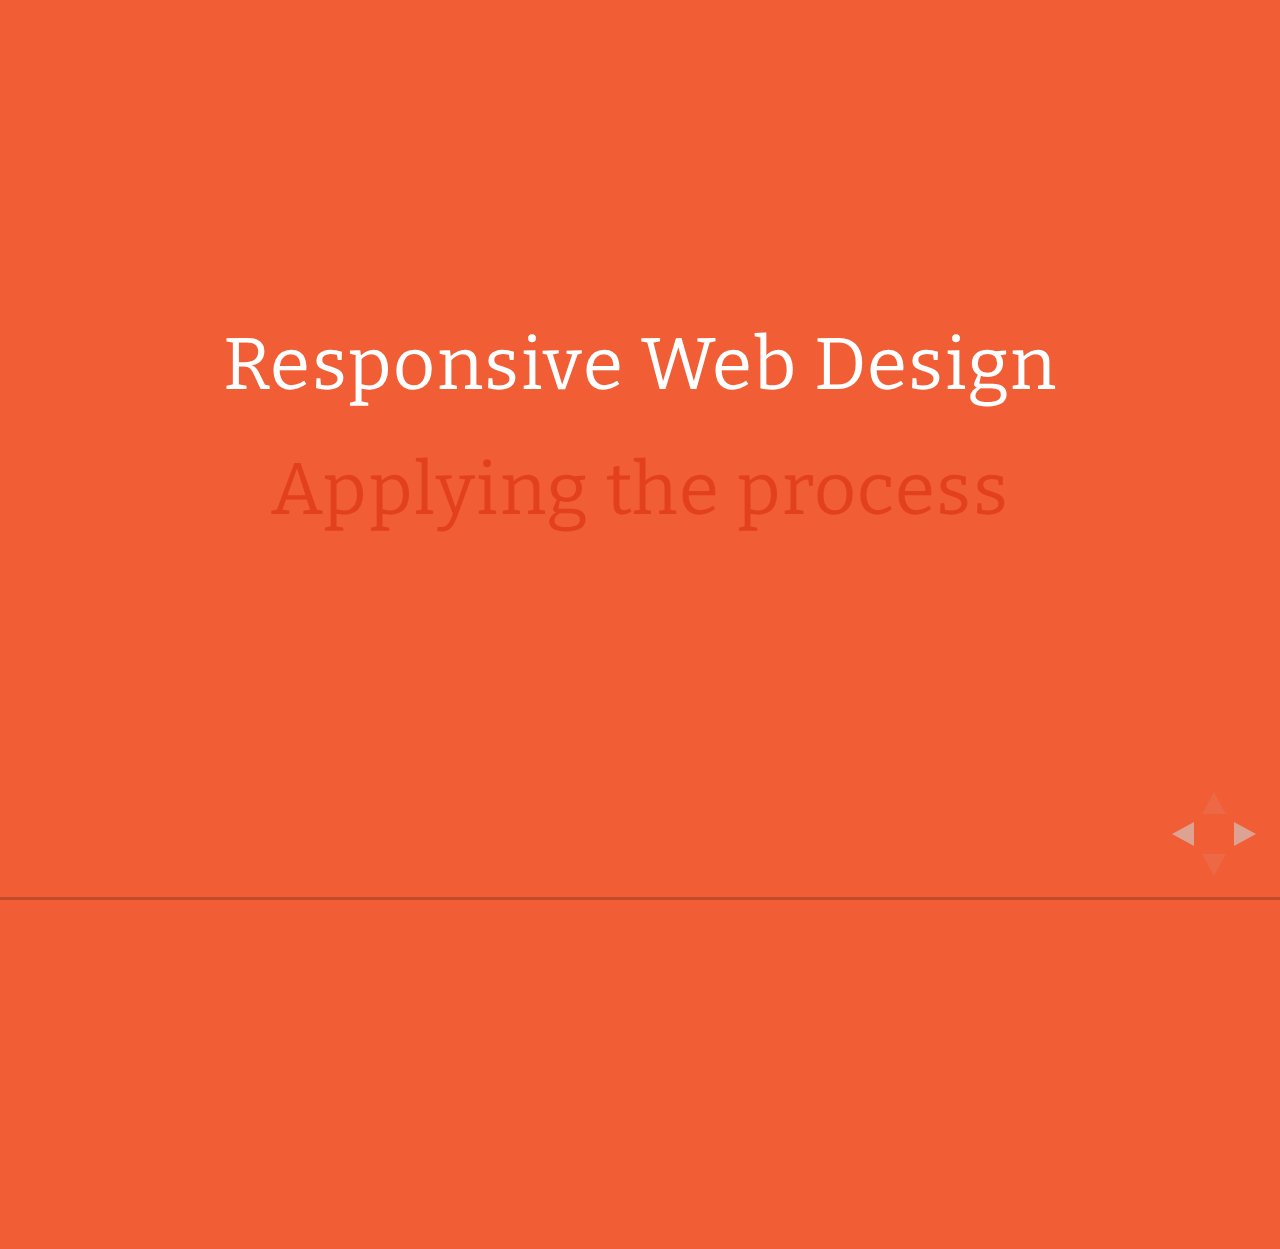
<file: index.html>
<!doctype html>
<html lang="en">

<head>
<meta charset="utf-8">

<title>Responsive Web Design</title>

<meta name="description" content="Portfolio">
<meta name="author" content="Blanca Tortajada">

<meta name="apple-mobile-web-app-capable" content="yes" />
<meta name="apple-mobile-web-app-status-bar-style" content="black-translucent" />

<meta name="viewport" content="width=device-width, initial-scale=1.0, maximum-scale=1.0, user-scalable=no">

<link rel="stylesheet" href="css/reveal.min.css">
<link rel="stylesheet" href="css/theme/simple.css" id="theme">

<link rel="apple-touch-icon" sizes="72x72" href="images/touch-icon-ipad.png" />
<link rel="apple-touch-icon" sizes="144x144" href="images/touch-icon-ipad-retina.png" />

<!-- If the query includes 'print-pdf', use the PDF print sheet -->
<script>
document.write( '<link rel="stylesheet" href="css/print/' + ( window.location.search.match( /print-pdf/gi ) ? 'pdf' : 'paper' ) + '.css" type="text/css" media="print">' );
</script>

<!--[if lt IE 9]>
    <script src="lib/js/html5shiv.js"></script>
    <![endif]-->
<style type="text/css">
.reveal section img {
  border: none;
  box-shadow: none;
}

.reveal.overview .slides section:not(.stack) {
  background-color: white;
  opacity: 0.5 !important;
}

.reveal.overview .slides section:not(.stack):hover {
  opacity: 0.75 !important;
  box-shadow: 0 0 2em gray;
}

.reveal.overview .slides section.present:not(.stack) {
  background-color: white;
  opacity: 1 !important;
  box-shadow: 0 0 2em red;
}

/* Progress line in the bottom of the screen */
.reveal .progress span {
  background-color: gray;
}

/* Color direction arrows */
.reveal .controls div.navigate-left  ,.reveal .controls div.navigate-left.enabled  { border-right-color: #d1d1d1; }
.reveal .controls div.navigate-right ,.reveal .controls div.navigate-right.enabled { border-left-color:  #d1d1d1; }
.reveal .controls div.navigate-up    ,.reveal .controls div.navigate-up.enabled    { border-bottom-color:#d1d1d1; }
.reveal .controls div.navigate-down  ,.reveal .controls div.navigate-down.enabled  { border-top-color:   #d1d1d1; }

.reveal section.stack {
  height: 100%;
}

.reveal section.screenshot:not(.loading) {
  overflow-y: auto;
  height: 100%;
}

.reveal section.screenshot:not(.loading) img {
  max-height: none;
  height: auto;
  width: 100%;
}
</style>
</head>

<body>

<div class="reveal">

  <!-- Any section element inside of this container is displayed as a slide -->
  <div class="slides">
    <section>
      <h1 id="title">Responsive Web Design</h1>
      <h1 id="subtitle">Applying the process</h1>
    </section>
    <section>
      <h1>The web today</h1>
      <h3>There are now more devices than we can design for.</h3>
      <h3>In 2012, 51% of adults in the UK used a mobile phone to access the Internet.</h3>
      <h3>Apple or Android devices are the most popular, but not the most common.</h3>
    </section>
    <section>
      <h1>From the bottom up</h1>
      <h3>Design the content — content defines the layout.</h3>
      <h3>Can the message be conveyed just with unstyled HTML?</h3>
      <h3>Enhance content and style for larger screens and more advanced devices.</h3>
    </section>
    <section>
      <section>
        <h1>The process</h1>
        <h3>1. Content inventory &amp; reference</h3>
        <h3>2. Design the content</h3>
        <h3>3. Breakpoints for different sizes</h3>
        <h3>4. HTML prototype</h3>
        <h3>5. Review & iterations</h3>
        <h3>6. Documented style guide</h3>
      </section>
      <section>
        <h2>1. Content inventory &amp; reference</h2>
        <h3>Establish content hierarchy.</h3>
        <h3>Diagrams & rough sketches.</h3>
      </section>
      <section>
        <img src="imgs/content_inventory.png"/>
      </section>
      <section>
        <h2>2. Design the content</h2>
        <h3>Keep it concise - think of the smallest device context.</h3>
      </section>
      <section>
        <h2>3. Breakpoints for different sizes</h2>
        <h3>Hand-drawn sketches &amp; iterations.</h3>
      </section>
      <section>
        <img src="imgs/breakpoints.png"/>
      </section>
      <section>
        <h2>4. <a href="responsive_prototype/index.html" title="Ethan Marcotte — Responsive Web Design" class="image">HTML prototype</a></h2>
        <h3>Flexible grid foundation &amp; media queries.</h3>
      </section>
      <section>
        <h2>5. Review & iterations</h2>
        <h3>Client deliverables — screen shots of different screen sizes.</h3>
        <h3>Iterate with review changes.</h3>
      </section>
      <section>
        <img class="screen_shots" src="imgs/large.png"/>
        <img class="screen_shots" src="imgs/medium.png"/>
        <img class="screen_shots" src="imgs/small.png"/>
      </section>
      <section>
        <h2>6. Documented style guide</h2>
        <h3>Documentation tools like <a href="http://www.dexy.it/" title="Dexy" class="image">Dexy</a> or <a href="https://github.com/adactio/Pattern-Primer" title="Pattern Primer" class="image">Jeremy Keith's Pattern Primer</a></h3>
      </section>
    </section>
    <section>
      <h1>Advantages</h1>
      <h3>Expectations are more realistic.</h3>
      <h3>Developers are happier - more useful than a PSD.</h3>
      <h3>We skip the step of producing static mockups.</h3>
      <h3>We'll end up saving time — different devices &amp; review changes.</h3>
    </section>
    <section>
      <h1>Best practices</h1>
      <h3>Content first, mobile first.</h3>
      <h3>Using Sass instead of CSS.</h3>
      <h3>Frameworks like Bootstrap aren't always a great idea.</h3>
      <h3>Test on different devices (not just Apple or Android).</h3>
    </section>
    <section>
      <h1>Sources</h1>
      <h3><a href="http://www.ons.gov.uk/ons/rel/rdit2/internet-access---households-and-individuals/2012-part-2/stb-ia-2012part2.html#tab-Internet-use-over-a-mobile-phone--or-other-handheld-device-" title="Stephen Hay — Responsive design Workflow" class="image">Office for National Statistics</a></h3>
      <h3><a href="http://www.slideshare.net/stephenhay/mobilism2012" title="Stephen Hay — Responsive design Workflow" class="image">Stephen Hay — Responsive Design Workflow</a></h3>
      <h3><a href="http://www.slideshare.net/bryanrieger" title="Bryan Rieger — Rethinking the Mobile Web" class="image">Bryan Rieger — Rethinking the Mobile Web</a></h3>
      <h3><a href="http://alistapart.com/article/responsive-web-design" title="Ethan Marcotte — Responsive Web Design" class="image">Ethan Marcotte — Responsive Web Design</a></h3>
    </section>
    <section>
      <h1 id="thankyou">Thank you!</h1>
    </section>
  </div>

</div>
<script src="lib/js/head.min.js"></script>
<script src="js/reveal.min.js"></script>

<script>

// Full list of configuration options available here:
// https://github.com/hakimel/reveal.js#configuration
Reveal.addEventListener('slidechanged', function(event) {
  var slide  = event.currentSlide,
      images = slide.getElementsByTagName('img'),
      length = images.length, image, src;
  for(var i=0; i < length; i++) {
    image = images[i];
    src   = image.getAttribute('data-delay-src');
    if (src) {
      image.addEventListener('load', function() {
        slide.classList.remove('loading');
        Reveal.layout();
      });
      image.src = src;
    }
  }
  Reveal.layout();
  // event.previousSlide, event.currentSlide, event.indexh, event.indexv
});
Reveal.initialize({
  controls: true,
  progress: true,
  history: true,
  center: true,
  minScale: 0.7,
  maxScale: 1.0,
  margin: 0.001,
  loop: true,
  overview: false,


  // Poner resolución del mac
  width: 1680,
  height: 1050,


  theme: Reveal.getQueryHash().theme, // available themes are in /css/theme
  transition: Reveal.getQueryHash().transition || 'linear', // default/cube/page/concave/zoom/linear/fade/none

  // Optional libraries used to extend on reveal.js
  dependencies: [
    { src: 'lib/js/classList.js', condition: function() { return !document.body.classList; } },
    //{ src: 'plugin/markdown/showdown.js', condition: function() { return !!document.querySelector( '[data-markdown]' ); } },
    //{ src: 'plugin/markdown/markdown.js', condition: function() { return !!document.querySelector( '[data-markdown]' ); } },
    //{ src: 'plugin/highlight/highlight.js', async: true, callback: function() { hljs.initHighlightingOnLoad(); } },
    //{ src: 'plugin/zoom-js/zoom.js', async: true, condition: function() { return !!document.body.classList; } },
    //{ src: 'plugin/notes/notes.js', async: true, condition: function() { return !!document.body.classList; } }
    // { src: 'plugin/search/search.js', async: true, condition: function() { return !!document.body.classList; } }
    // { src: 'plugin/remotes/remotes.js', async: true, condition: function() { return !!document.body.classList; } }
  ]
});
// window.onload = function () {
//   var images = document.getElementsByTagName('img'),
//       length = images.length, image, src;
//   for(var i=0; i < length; i++) {
//     image = images[i];
//     src   = image.getAttribute('data-delay-src');
//     if (src)
//       image.src = src;
//   }
// }
</script>

</body>
</html>
</file>
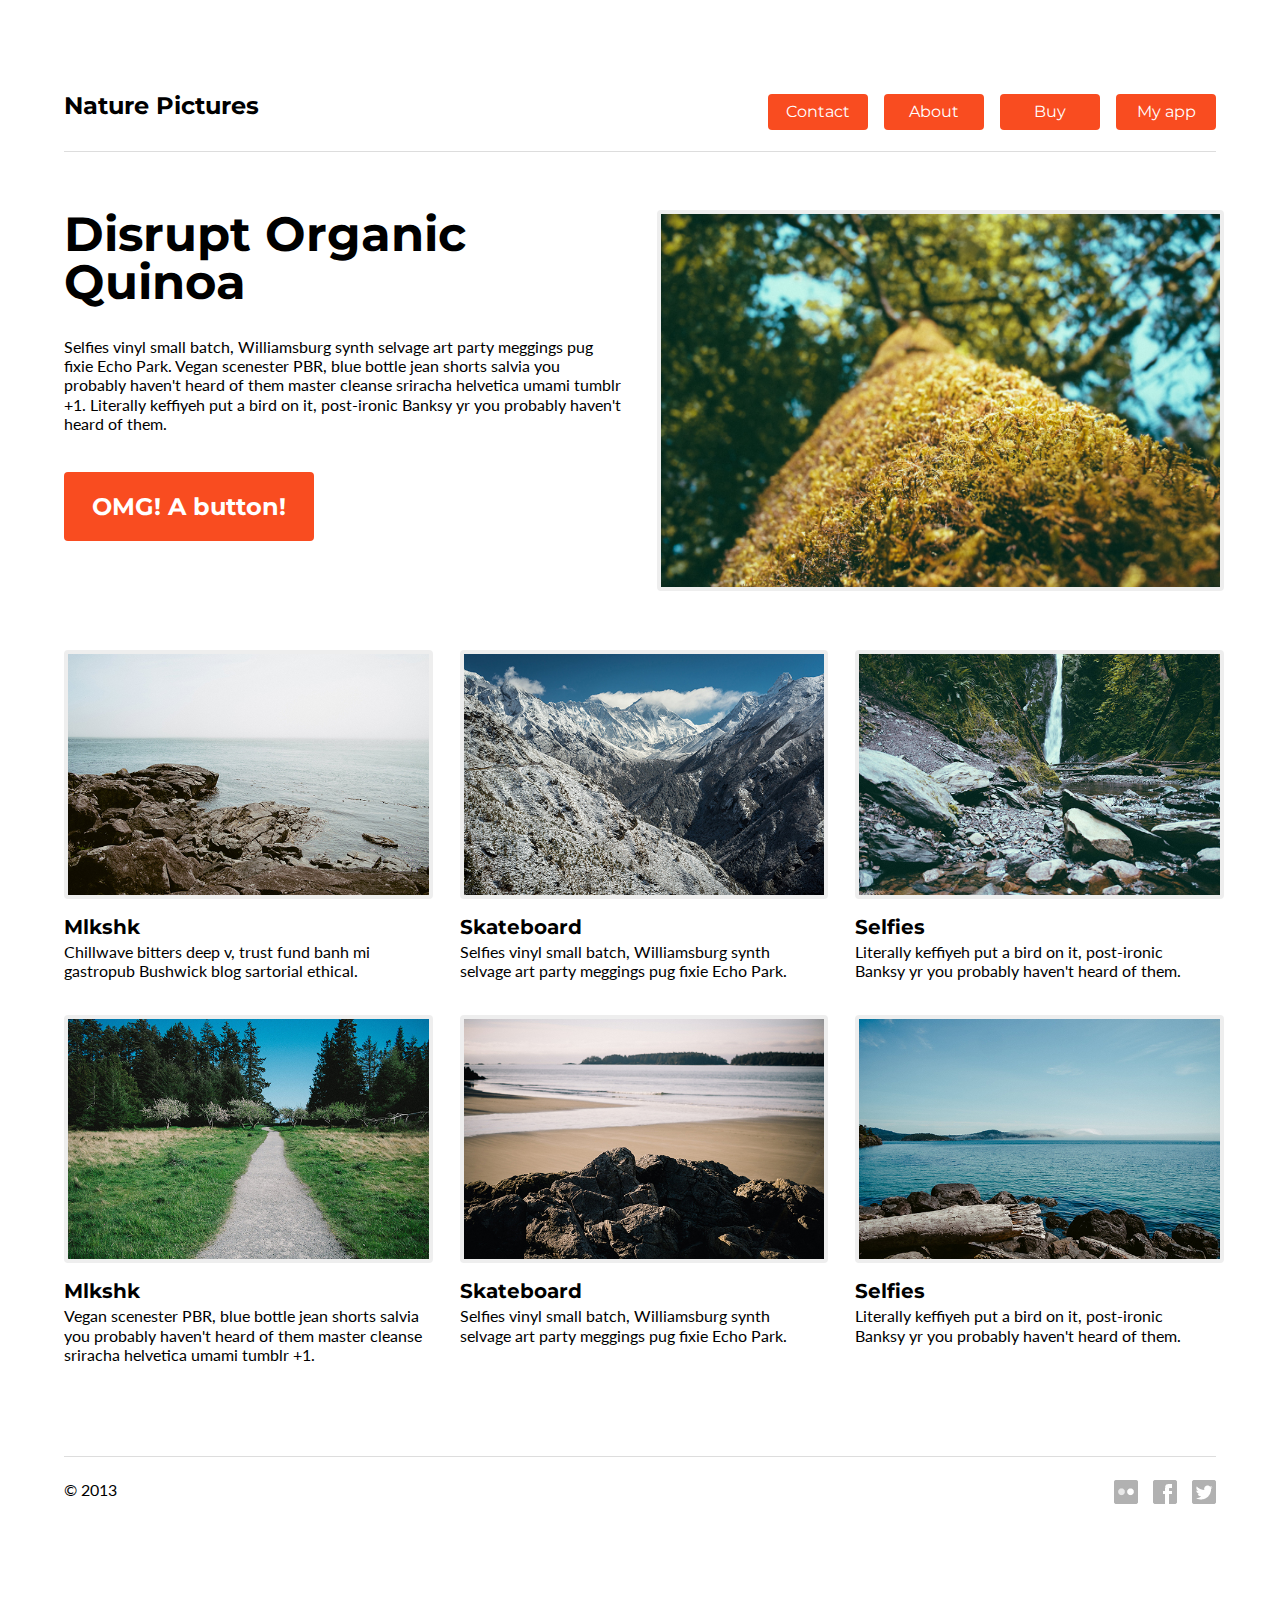
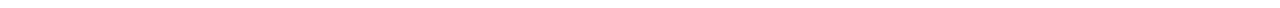
<file: responsive_prototype/index.html>
<!DOCTYPE html>
<html>
<head>
	<meta charset="utf-8">
	<meta name="viewport" content="initial-scale=1.0, width=device-width" />
	<title>My App</title>
	<link rel="stylesheet" href="style.css" type="text/css" media="screen" title="no title" charset="utf-8">
	<link href='http://fonts.googleapis.com/css?family=Montserrat:400,700' rel='stylesheet' type='text/css'>
	<link href='http://fonts.googleapis.com/css?family=Lato:300,400,700,100italic,300italic' rel='stylesheet' type='text/css'>
</head>
<body>
	<div class="header">
		<h2 id="hello"><a href="index.html" Title="">Nature Pictures</a></h2>
		<ul class="nav">
			<li><a href="" Title="">My app</a></li>
			<li><a href="" Title="">Buy</a></li>
			<li><a href="about.html" Title="About us">About</a></li>
			<li><a id="contact" href="" Title="">Contact</a></li>
		</ul>
	</div>
	<div class="clear"></div>
	<div class="bigpic"><img class="bigpic" src="imgs/unsplash 7.jpg" width="" height="" alt="" /></div>
	<div class="welcome">
		<h1>Disrupt Organic Quinoa</h1>
		<p>Selfies vinyl small batch, Williamsburg synth selvage art party meggings pug fixie Echo Park. Vegan scenester PBR, blue bottle jean shorts salvia you probably haven't heard of them master cleanse sriracha helvetica umami tumblr +1. Literally keffiyeh put a bird on it, post-ironic Banksy yr you probably haven't heard of them.</p>
		<div class="button"><p><a href="" alt="">OMG! A button!</a></p></div>
	</div>
	<ul class="column-row">
		<li id="left-first" class="column">
			<img src="imgs/unsplash 1.jpg" width="" height="" alt="" />
			<h3>Mlkshk</h3>
			<p>Chillwave bitters deep v, trust fund banh mi gastropub Bushwick blog sartorial ethical.</p>
		</li>
		<li id="middle-first" class="column">
			<img src="imgs/unsplash 2.jpg" width="" height="" alt="" />
			<h3>Skateboard</h3>
			<p>Selfies vinyl small batch, Williamsburg synth selvage art party meggings pug fixie Echo Park.</p>
		</li>
		<li id="right-first" class="column last-column">
			<img src="imgs/unsplash 3.jpg" width="" height="" alt="" />
			<h3>Selfies</h3>
			<p>Literally keffiyeh put a bird on it, post-ironic Banksy yr you probably haven't heard of them.</p>
		</li>
		<div class="column-float"></div>
		<li id="left-second" class="column">
			<img src="imgs/unsplash 4.jpg" width="" height="" alt="" />
			<h3>Mlkshk</h3>
			<p>Vegan scenester PBR, blue bottle jean shorts salvia you probably haven't heard of them master cleanse sriracha helvetica umami tumblr +1.</p>
		</li>
		<li id="middle-second" class="column">
			<img src="imgs/unsplash 5.jpg" width="" height="" alt="" />
			<h3>Skateboard</h3>
			<p>Selfies vinyl small batch, Williamsburg synth selvage art party meggings pug fixie Echo Park.</p>
		</li>
		<li id="right-second" class="column last-column">
			<img src="imgs/unsplash 6.jpg" width="" height="" alt="" />
			<h3>Selfies</h3>
			<p>Literally keffiyeh put a bird on it, post-ironic Banksy yr you probably haven't heard of them.</p>
		</li>
	</ul> <!--column-row-->
	<div class="clear"></div>
	<div class="footer">
		<p id="copyright">&copy; 2013</p>
		<ul id="social">
			<li><a href="" Title="">
				<img src="imgs/twitter.png" width="" height="" alt="" />
				</a>
			</li>
			<li><a href="" Title="">
				<img src="imgs/facebook.png" width="" height="" alt="" />
				</a>
			</li>
			<li><a href="" Title="">
				<img src="imgs/flickr.png" width="" height="" alt="" />
				</a>
			</li>
		</ul>
	</div>
</body>
</html>
</file>
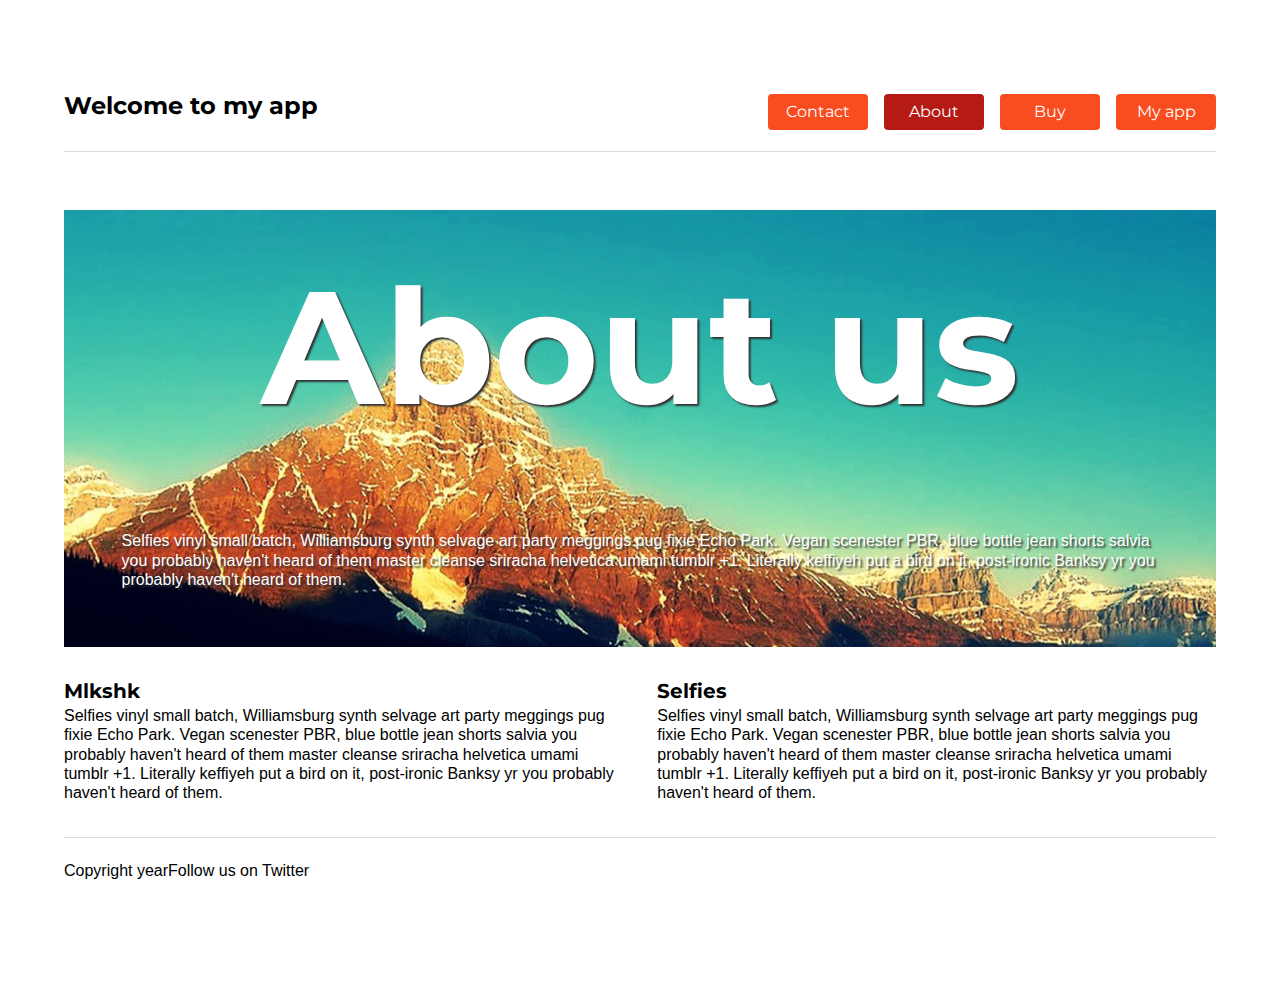
<file: responsive_prototype/about.html>
<!DOCTYPE html>
<html>
<head>
	<meta charset="utf-8">
	<meta name="viewport" content="initial-scale=1.0, width=device-width" />
	<title>My App</title>
	<link rel="stylesheet" href="style.css" type="text/css" media="screen" title="no title" charset="utf-8">
	<link href='http://fonts.googleapis.com/css?family=Montserrat:400,700' rel='stylesheet' type='text/css'>
</head>
<body>
	<div class="header">
		<h2 id="hello"><a href="index.html" Title="">Welcome to my app</a></h2>
		<ul class="nav">
			<li><a href="" Title="">My app</a></li>
			<li><a href="" Title="">Buy</a></li>
			<li><a class="active" href="" Title="">About</a></li>
			<li><a id="contact" href="" Title="">Contact</a></li>
		</ul>
	</div>
	<div class="about-msg">
		<h1>About us</h1>
		<p>Selfies vinyl small batch, Williamsburg synth selvage art party meggings pug fixie Echo Park. Vegan scenester PBR, blue bottle jean shorts salvia you probably haven't heard of them master cleanse sriracha helvetica umami tumblr +1. Literally keffiyeh put a bird on it, post-ironic Banksy yr you probably haven't heard of them.</p>
	</div>
	<ul class="column-row">
		<li class="about-column-left">
			<h3>Mlkshk</h3>
			<p>Selfies vinyl small batch, Williamsburg synth selvage art party meggings pug fixie Echo Park. Vegan scenester PBR, blue bottle jean shorts salvia you probably haven't heard of them master cleanse sriracha helvetica umami tumblr +1.  Literally keffiyeh put a bird on it, post-ironic Banksy yr you probably haven't heard of them.</p>
		</li>
		<li class="about-column-right">
			<h3>Selfies</h3>
			<p>Selfies vinyl small batch, Williamsburg synth selvage art party meggings pug fixie Echo Park. Vegan scenester PBR, blue bottle jean shorts salvia you probably haven't heard of them master cleanse sriracha helvetica umami tumblr +1. Literally keffiyeh put a bird on it, post-ironic Banksy yr you probably haven't heard of them.</p>
		</li>
	</ul> <!--column-row-->
	<div class="footer">
		<p id="copyright">Copyright year</p>
		<p id="twitter">Follow us on Twitter</p>
	</div>
</body>
</html>
</file>
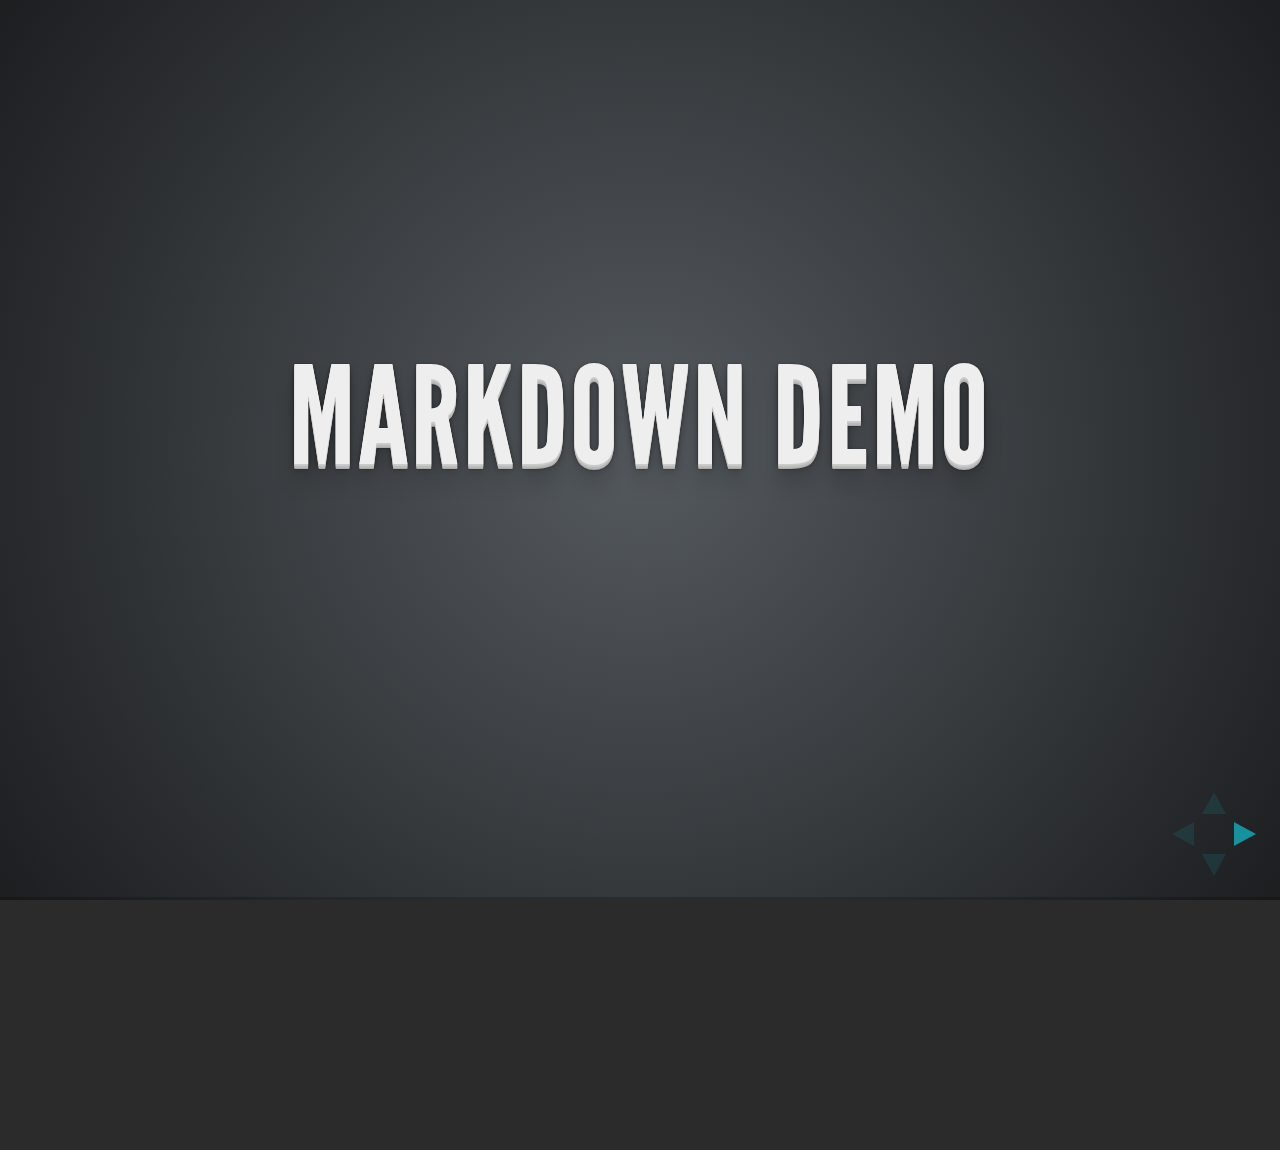
<file: plugin/markdown/example.html>
<!doctype html>
<html lang="en">

	<head>
		<meta charset="utf-8">

		<title>reveal.js - Markdown Demo</title>

		<link rel="stylesheet" href="../../css/reveal.css">
		<link rel="stylesheet" href="../../css/theme/default.css" id="theme">
	</head>

	<body>

		<div class="reveal">

			<div class="slides">

                <!-- Use external markdown resource, and separate slides by three newlines; vertical slides by two newlines -->
                <section data-markdown="example.md" data-separator="^\n\n\n" data-vertical="^\n\n"></section>

                <!-- Slides are separated by three dashes (quick 'n dirty regular expression) -->
                <section data-markdown data-separator="---">
                    <script type="text/template">
                        ## Demo 1
                        Slide 1
                        ---
                        ## Demo 1
                        Slide 2
                        ---
                        ## Demo 1
                        Slide 3
                    </script>
                </section>

                <!-- Slides are separated by newline + three dashes + newline, vertical slides identical but two dashes -->
                <section data-markdown data-separator="^\n---\n$" data-vertical="^\n--\n$">
                    <script type="text/template">
                        ## Demo 2
                        Slide 1.1

                        --

                        ## Demo 2
                        Slide 1.2

                        ---

                        ## Demo 2
                        Slide 2
                    </script>
                </section>

                <!-- No "extra" slides, since there are no separators defined (so they'll become horizontal rulers) -->
                <section data-markdown>
                    <script type="text/template">
                        A

                        ---

                        B

                        ---

                        C
                    </script>
                </section>

            </div>
		</div>

		<script src="../../lib/js/head.min.js"></script>
		<script src="../../js/reveal.js"></script>

		<script>

			Reveal.initialize({
				controls: true,
				progress: true,
				history: true,
				center: true,

				theme: Reveal.getQueryHash().theme,
				transition: Reveal.getQueryHash().transition || 'default',

				// Optional libraries used to extend on reveal.js
				dependencies: [
					{ src: '../../lib/js/classList.js', condition: function() { return !document.body.classList; } },
					{ src: 'showdown.js', condition: function() { return !!document.querySelector( '[data-markdown]' ); } },
					{ src: 'markdown.js', condition: function() { return !!document.querySelector( '[data-markdown]' ); } }
				]
			});

		</script>

	</body>
</html>
</file>
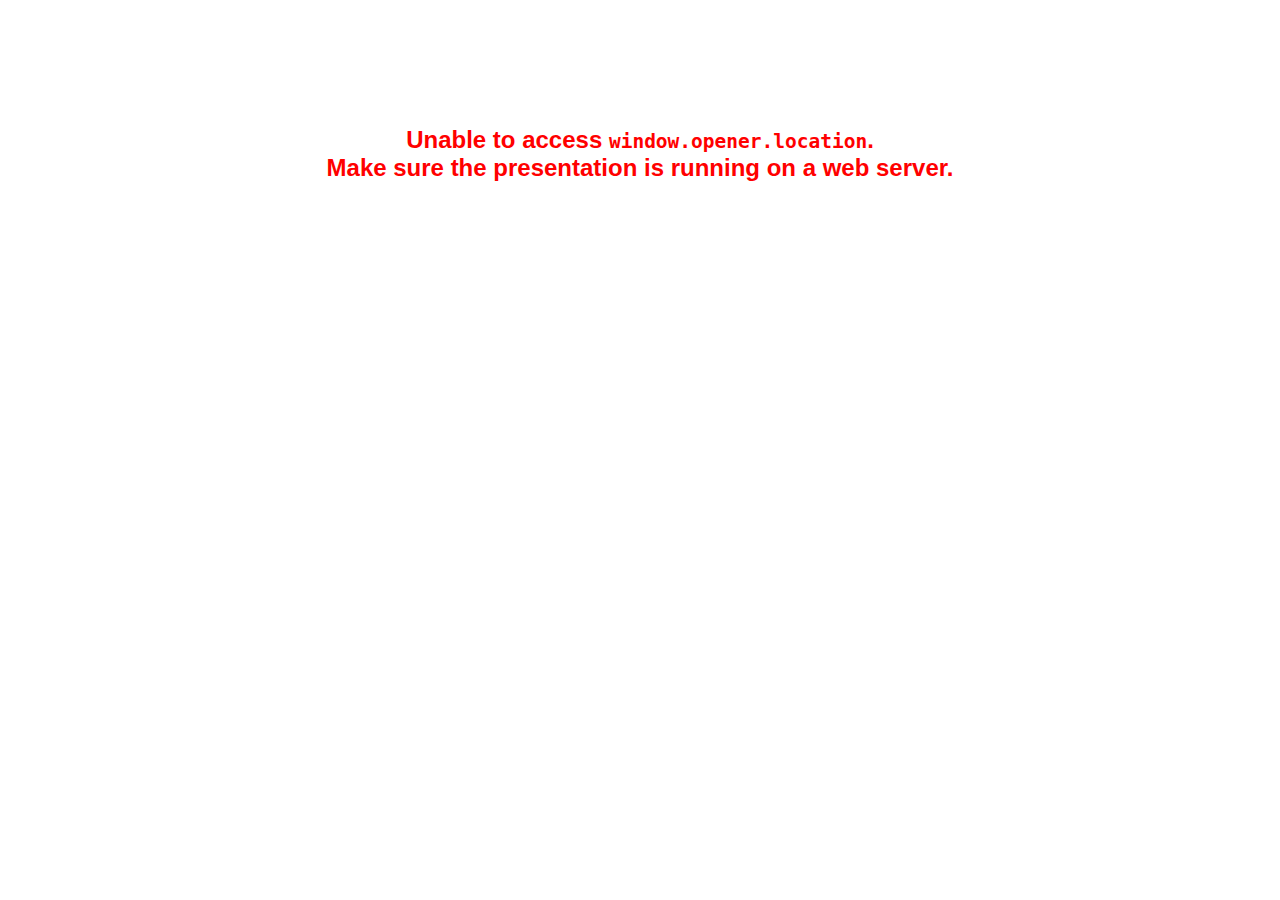
<file: plugin/notes/notes.html>
<!doctype html>
<html lang="en">
	<head>
		<meta charset="utf-8">

		<title>reveal.js - Slide Notes</title>

		<style>
			body {
				font-family: Helvetica;
			}

			#notes {
				font-size: 24px;
				width: 640px;
				margin-top: 5px;
			}

			#wrap-current-slide {
				width: 640px;
				height: 512px;
				float: left;
				overflow: hidden;
			}

			#current-slide {
				width: 1280px;
				height: 1024px;
				border: none;

				-webkit-transform-origin: 0 0;
				   -moz-transform-origin: 0 0;
					-ms-transform-origin: 0 0;
					 -o-transform-origin: 0 0;
						transform-origin: 0 0;

				-webkit-transform: scale(0.5);
				   -moz-transform: scale(0.5);
					-ms-transform: scale(0.5);
					 -o-transform: scale(0.5);
						transform: scale(0.5);
			}

			#wrap-next-slide {
				width: 448px;
				height: 358px;
				float: left;
				margin: 0 0 0 10px;
				overflow: hidden;
			}

			#next-slide {
				width: 1280px;
				height: 1024px;
				border: none;

				-webkit-transform-origin: 0 0;
				   -moz-transform-origin: 0 0;
					-ms-transform-origin: 0 0;
					 -o-transform-origin: 0 0;
						transform-origin: 0 0;

				-webkit-transform: scale(0.35);
				   -moz-transform: scale(0.35);
					-ms-transform: scale(0.35);
					 -o-transform: scale(0.35);
						transform: scale(0.35);
			}

			.slides {
				position: relative;
				margin-bottom: 10px;
				border: 1px solid black;
				border-radius: 2px;
				background: rgb(28, 30, 32);
			}

			.slides span {
				position: absolute;
				top: 3px;
				left: 3px;
				font-weight: bold;
				font-size: 14px;
				color: rgba( 255, 255, 255, 0.9 );
			}

			.error {
				font-weight: bold;
				color: red;
				font-size: 1.5em;
				text-align: center;
				margin-top: 10%;
			}

			.error code {
				font-family: monospace;
			}

			.time {
				width: 448px;
				margin: 30px 0 0 10px;
				float: left;
				text-align: center;
				opacity: 0;

				-webkit-transition: opacity 0.4s;
				   -moz-transition: opacity 0.4s;
				     -o-transition: opacity 0.4s;
				        transition: opacity 0.4s;
			}

			.elapsed,
			.clock {
				color: #333;
				font-size: 2em;
				text-align: center;
				display: inline-block;
				padding: 0.5em;
				background-color: #eee;
				border-radius: 10px;
			}

			.elapsed h2,
			.clock h2 {
				font-size: 0.8em;
				line-height: 100%;
				margin: 0;
				color: #aaa;
			}

			.elapsed .mute {
				color: #ddd;
			}

		</style>
	</head>

	<body>

		<div id="wrap-current-slide" class="slides">
			<script>document.write( '<iframe width="1280" height="1024" id="current-slide" src="'+ window.opener.location.href +'"></iframe>' );</script>
		</div>

		<div id="wrap-next-slide" class="slides">
			<script>document.write( '<iframe width="640" height="512" id="next-slide" src="'+ window.opener.location.href +'"></iframe>' );</script>
			<span>UPCOMING:</span>
		</div>

		<div class="time">
			<div class="clock">
				<h2>Time</h2>
				<span id="clock">0:00:00 AM</span>
			</div>
			<div class="elapsed">
				<h2>Elapsed</h2>
				<span id="hours">00</span><span id="minutes">:00</span><span id="seconds">:00</span>
			</div>
		</div>

		<div id="notes"></div>

		<script src="../../plugin/markdown/showdown.js"></script>
		<script>

			window.addEventListener( 'load', function() {

				if( window.opener && window.opener.location && window.opener.location.href ) {

					var notes = document.getElementById( 'notes' ),
						currentSlide = document.getElementById( 'current-slide' ),
						nextSlide = document.getElementById( 'next-slide' );

					window.addEventListener( 'message', function( event ) {
						var data = JSON.parse( event.data );
						// No need for updating the notes in case of fragment changes
						if ( data.notes !== undefined) {
							if( data.markdown ) {
								notes.innerHTML = (new Showdown.converter()).makeHtml( data.notes );
							}
							else {
								notes.innerHTML = data.notes;
							}
						}

						// Showing and hiding fragments
						if( data.fragment === 'next' ) {
							currentSlide.contentWindow.Reveal.nextFragment();
						}
						else if( data.fragment === 'prev' ) {
							currentSlide.contentWindow.Reveal.prevFragment();
						}
						else {
							// Update the note slides
							currentSlide.contentWindow.Reveal.slide( data.indexh, data.indexv );
							nextSlide.contentWindow.Reveal.slide( data.nextindexh, data.nextindexv );
						}

					}, false );

					var start = new Date(),
						timeEl = document.querySelector( '.time' ),
						clockEl = document.getElementById( 'clock' ),
						hoursEl = document.getElementById( 'hours' ),
						minutesEl = document.getElementById( 'minutes' ),
						secondsEl = document.getElementById( 'seconds' );

					setInterval( function() {

						timeEl.style.opacity = 1;

						var diff, hours, minutes, seconds,
							now = new Date();

						diff = now.getTime() - start.getTime();
						hours = parseInt( diff / ( 1000 * 60 * 60 ) );
						minutes = parseInt( ( diff / ( 1000 * 60 ) ) % 60 );
						seconds = parseInt( ( diff / 1000 ) % 60 );

						clockEl.innerHTML = now.toLocaleTimeString();
						hoursEl.innerHTML = zeroPadInteger( hours );
						hoursEl.className = hours > 0 ? "" : "mute";
						minutesEl.innerHTML = ":" + zeroPadInteger( minutes );
						minutesEl.className = minutes > 0 ? "" : "mute";
						secondsEl.innerHTML = ":" + zeroPadInteger( seconds );

					}, 1000 );

					// Navigate the main window when the notes slide changes
					currentSlide.contentWindow.Reveal.addEventListener( 'slidechanged', function( event ) {

						window.opener.Reveal.slide( event.indexh, event.indexv );

					} );

				}
				else {

					document.body.innerHTML =  '<p class="error">Unable to access <code>window.opener.location</code>.<br>Make sure the presentation is running on a web server.</p>';

				}


			}, false );

			function zeroPadInteger( num ) {
				var str = "00" + parseInt( num );
				return str.substring( str.length - 2 );
			}

		</script>
	</body>
</html>
</file>
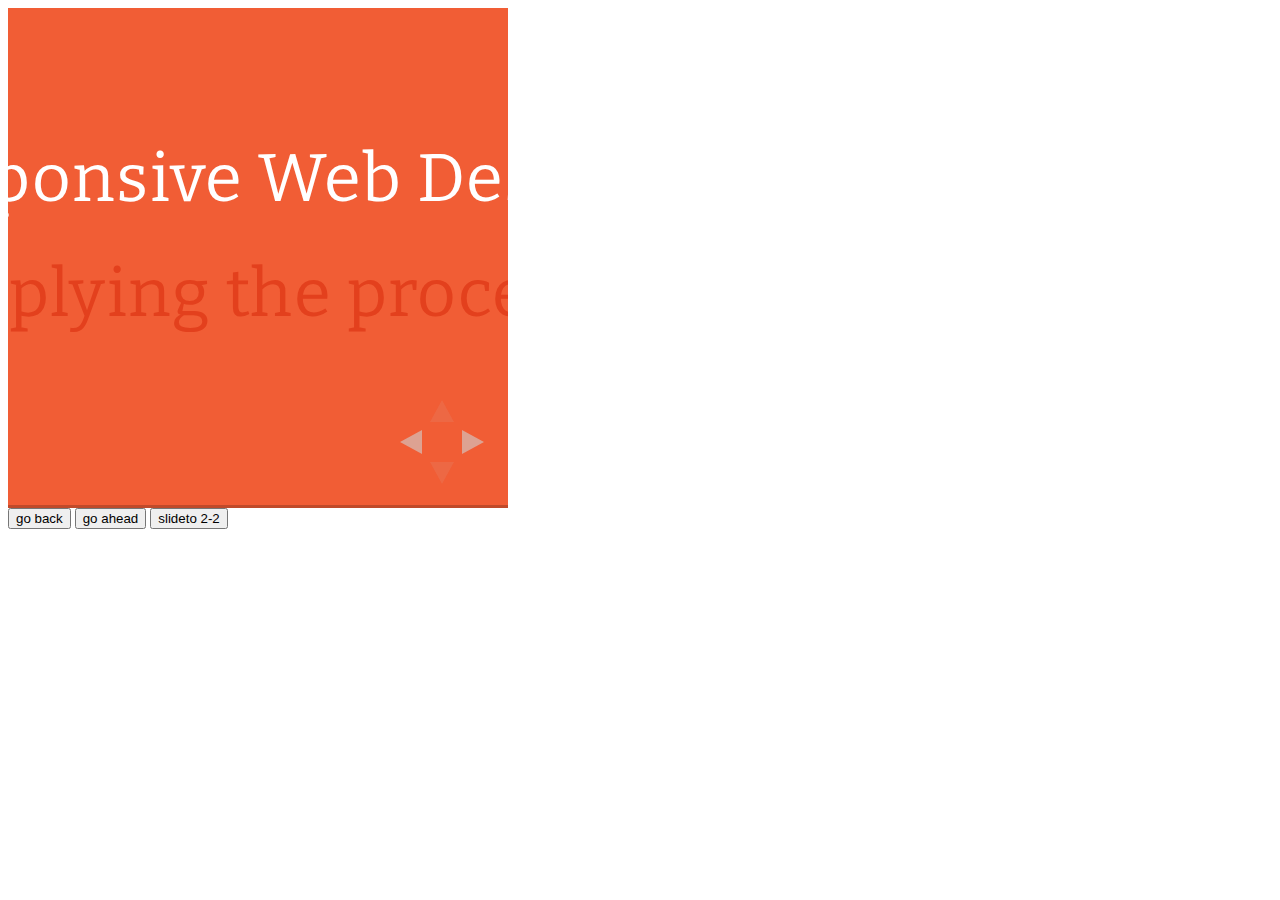
<file: plugin/postmessage/example.html>
<html>
	<body>

		<iframe id="reveal" src="../../index.html" style="border: 0;" width="500" height="500"></iframe>

		<div>
			<input id="back" type="button" value="go back"/>
			<input id="ahead" type="button" value="go ahead"/>
			<input id="slideto" type="button" value="slideto 2-2"/>
		</div>

		<script>

			(function (){

				var back = document.getElementById( 'back' ),
						ahead = document.getElementById( 'ahead' ),
						slideto = document.getElementById( 'slideto' ),
						reveal =  window.frames[0];

					back.addEventListener( 'click', function () {
						
					reveal.postMessage( JSON.stringify({method: 'prev', args: []}), '*' );
				}, false );

				ahead.addEventListener( 'click', function (){
					reveal.postMessage( JSON.stringify({method: 'next', args: []}), '*' );
				}, false );

				slideto.addEventListener( 'click', function (){
					reveal.postMessage( JSON.stringify({method: 'slide', args: [2,2]}), '*' );
				}, false );

			}());

		</script>

	</body>
</html>
</file>
<file: css/theme/simple.css>
@import url(https://fonts.googleapis.com/css?family=News+Cycle:400,700);
@import url(https://fonts.googleapis.com/css?family=Bitter:400);
/**
 * A simple theme for reveal.js presentations, similar
 * to the default theme. The accent color is darkblue.
 *
 * This theme is Copyright (C) 2012 Owen Versteeg, https://github.com/StereotypicalApps. It is MIT licensed.
 * reveal.js is Copyright (C) 2011-2012 Hakim El Hattab, http://hakim.se
 */
/*********************************************
 * GLOBAL STYLES
 *********************************************/
body {
  background: #f15d35;
  background-color: #f15d35; }

.reveal {
  font-family: "Lato", sans-serif;
  letter-spacing: -0.02em;
  color: #fff; }

::selection {
  color: white;
  background: rgba(0, 0, 0, 0.99);
  text-shadow: none; }

/*********************************************
 * HEADERS
 *********************************************/
.reveal h1,
.reveal h2,
.reveal h3,
.reveal h4,
.reveal h5,
.reveal h6,
.reveal p {
  margin: 0 0 20px 0;
  color: #fff;
  font-family: "Lato", "Helvetica Neue", sans-serif;
  line-height: 0.9em;
  letter-spacing: 0.02em;
  text-transform: none;
  text-shadow: none;
  font-weight: 200;
  text-align: left;
  padding-left: 150px;
  padding-right: 150px; }

.reveal h1 {
    font-size: 6em;
    line-height:2em;
    font-family: "Bitter", serif;
    font-weight: 400;
}

.reveal h1#title {
    font-size: 6em;
    line-height:1.5em;
    text-align: center;
}

.reveal h1#subtitle {
    font-size: 6em;
    line-height:1.5em;
    text-align: center;
    color: #e3401d;
}

.reveal h2 {
    font-size: 4em;
    line-height:2em;
}

.reveal h3 {
    font-size: 2.5em;
    line-height:1.25em;
}

.reveal h1#thankyou{
  text-align: center;
}

/* FIX h2 */
.reveal h1 + h2 {
  max-width: 5555%;
  margin-left: auto;
  margin-right: auto;
  line-height: 1.25em;
  margin-top: 2em;
}

.reveal p {
    font-size: 0.65em;
    line-height:1em; }


/* FIX p */
.reveal .stack img + p {
  margin-top: 2em;
}

.reveal .stack p {
  max-width: 55%;
  margin-left: auto;
  margin-right: auto;
  line-height: 1.25em;
}

.reveal .stack p strong {
  text-transform: uppercase;
  font-weight: normal;
}

/*********************************************
 * LINKS
 *********************************************/
.reveal a:not(.image) {
  color: #B3B3B3;
  text-decoration: underline;
  -webkit-transition: color .15s ease;
  -moz-transition: color .15s ease;
  -ms-transition: color .15s ease;
  -o-transition: color .15s ease;
  transition: color .15s ease; }

.reveal a:not(.image):hover {
  color: #B3B3B3;
  text-shadow: none;
  border: none; }

.reveal .roll span:after {
  color: #fff;
  background: #B3B3B3; }

.reveal a.image {
  color: #fff;
  text-decoration: underline;
}

.reveal a.image:hover {
  font-weight: bold;
}

/*********************************************
 * IMAGES
 *********************************************/
.reveal section img {
  margin: 15px 0px;
  background: rgba(255, 255, 255, 0.12);
  border: 4px solid black;
  box-shadow: 0 0 10px rgba(0, 0, 0, 0.15);
  -webkit-transition: all .2s linear;
  -moz-transition: all .2s linear;
  -ms-transition: all .2s linear;
  -o-transition: all .2s linear;
  transition: all .2s linear; }

.reveal a:hover img {
  background: rgba(255, 255, 255, 0.2);
  border-color: darkblue;
  box-shadow: 0 0 20px rgba(0, 0, 0, 0.55); }

.reveal section img.screen_shots{
    height: 400px;
    margin: 2% 1%;
}

/*********************************************
 * NAVIGATION CONTROLS
 *********************************************/
.reveal .controls div.navigate-left,
.reveal .controls div.navigate-left.enabled {
  border-right-color: darkblue; }

.reveal .controls div.navigate-right,
.reveal .controls div.navigate-right.enabled {
  border-left-color: darkblue; }

.reveal .controls div.navigate-up,
.reveal .controls div.navigate-up.enabled {
  border-bottom-color: darkblue; }

.reveal .controls div.navigate-down,
.reveal .controls div.navigate-down.enabled {
  border-top-color: darkblue; }

.reveal .controls div.navigate-left.enabled:hover {
  border-right-color: #bababa; }

.reveal .controls div.navigate-right.enabled:hover {
  border-left-color: #bababa; }

.reveal .controls div.navigate-up.enabled:hover {
  border-bottom-color: #bababa; }

.reveal .controls div.navigate-down.enabled:hover {
  border-top-color: #bababa; }

/*********************************************
 * PROGRESS BAR
 *********************************************/
.reveal .progress {
  background: rgba(0, 0, 0, 0.2); }

.reveal .progress span {
  background: darkblue;
  -webkit-transition: width 800ms cubic-bezier(0.26, 0.86, 0.44, 0.985);
  -moz-transition: width 800ms cubic-bezier(0.26, 0.86, 0.44, 0.985);
  -ms-transition: width 800ms cubic-bezier(0.26, 0.86, 0.44, 0.985);
  -o-transition: width 800ms cubic-bezier(0.26, 0.86, 0.44, 0.985);
  transition: width 800ms cubic-bezier(0.26, 0.86, 0.44, 0.985); }
</file>
<file: css/reveal.css>
@charset "UTF-8";

/*!
 * reveal.js
 * http://lab.hakim.se/reveal-js
 * MIT licensed
 *
 * Copyright (C) 2013 Hakim El Hattab, http://hakim.se
 */


/*********************************************
 * RESET STYLES
 *********************************************/

html, body, .reveal div, .reveal span, .reveal applet, .reveal object, .reveal iframe,
.reveal h1, .reveal h2, .reveal h3, .reveal h4, .reveal h5, .reveal h6, .reveal p, .reveal blockquote, .reveal pre,
.reveal a, .reveal abbr, .reveal acronym, .reveal address, .reveal big, .reveal cite, .reveal code,
.reveal del, .reveal dfn, .reveal em, .reveal img, .reveal ins, .reveal kbd, .reveal q, .reveal s, .reveal samp,
.reveal small, .reveal strike, .reveal strong, .reveal sub, .reveal sup, .reveal tt, .reveal var,
.reveal b, .reveal u, .reveal i, .reveal center,
.reveal dl, .reveal dt, .reveal dd, .reveal ol, .reveal ul, .reveal li,
.reveal fieldset, .reveal form, .reveal label, .reveal legend,
.reveal table, .reveal caption, .reveal tbody, .reveal tfoot, .reveal thead, .reveal tr, .reveal th, .reveal td,
.reveal article, .reveal aside, .reveal canvas, .reveal details, .reveal embed,
.reveal figure, .reveal figcaption, .reveal footer, .reveal header, .reveal hgroup,
.reveal menu, .reveal nav, .reveal output, .reveal ruby, .reveal section, .reveal summary,
.reveal time, .reveal mark, .reveal audio, video {
	margin: 0;
	padding: 0;
	border: 0;
	font-size: 100%;
	font: inherit;
	vertical-align: baseline;
}

.reveal article, .reveal aside, .reveal details, .reveal figcaption, .reveal figure,
.reveal footer, .reveal header, .reveal hgroup, .reveal menu, .reveal nav, .reveal section {
	display: block;
}


/*********************************************
 * GLOBAL STYLES
 *********************************************/

html,
body {
	width: 100%;
	height: 100%;
	overflow: hidden;
}

body {
	position: relative;
	line-height: 1;
}

::selection {
	background: #FF5E99;
	color: #fff;
	text-shadow: none;
}


/*********************************************
 * HEADERS
 *********************************************/

.reveal h1,
.reveal h2,
.reveal h3,
.reveal h4,
.reveal h5,
.reveal h6 {
	-webkit-hyphens: auto;
	   -moz-hyphens: auto;
	        hyphens: auto;

	word-wrap: break-word;
}

.reveal h1 { font-size: 3.77em; }
.reveal h2 { font-size: 2.11em;	}
.reveal h3 { font-size: 1.55em;	}
.reveal h4 { font-size: 1em;	}


/*********************************************
 * VIEW FRAGMENTS
 *********************************************/

.reveal .slides section .fragment {
	opacity: 0;

	-webkit-transition: all .2s ease;
	   -moz-transition: all .2s ease;
	    -ms-transition: all .2s ease;
	     -o-transition: all .2s ease;
	        transition: all .2s ease;
}
	.reveal .slides section .fragment.visible {
		opacity: 1;
	}

.reveal .slides section .fragment.grow {
	opacity: 1;
}
	.reveal .slides section .fragment.grow.visible {
		-webkit-transform: scale( 1.3 );
		   -moz-transform: scale( 1.3 );
		    -ms-transform: scale( 1.3 );
		     -o-transform: scale( 1.3 );
		        transform: scale( 1.3 );
	}

.reveal .slides section .fragment.shrink {
	opacity: 1;
}
	.reveal .slides section .fragment.shrink.visible {
		-webkit-transform: scale( 0.7 );
		   -moz-transform: scale( 0.7 );
		    -ms-transform: scale( 0.7 );
		     -o-transform: scale( 0.7 );
		        transform: scale( 0.7 );
	}

.reveal .slides section .fragment.roll-in {
	opacity: 0;

	-webkit-transform: rotateX( 90deg );
	   -moz-transform: rotateX( 90deg );
	    -ms-transform: rotateX( 90deg );
	     -o-transform: rotateX( 90deg );
	        transform: rotateX( 90deg );
}
	.reveal .slides section .fragment.roll-in.visible {
		opacity: 1;

		-webkit-transform: rotateX( 0 );
		   -moz-transform: rotateX( 0 );
		    -ms-transform: rotateX( 0 );
		     -o-transform: rotateX( 0 );
		        transform: rotateX( 0 );
	}

.reveal .slides section .fragment.fade-out {
	opacity: 1;
}
	.reveal .slides section .fragment.fade-out.visible {
		opacity: 0;
	}

.reveal .slides section .fragment.highlight-red,
.reveal .slides section .fragment.highlight-green,
.reveal .slides section .fragment.highlight-blue {
	opacity: 1;
}
	.reveal .slides section .fragment.highlight-red.visible {
		color: #ff2c2d
	}
	.reveal .slides section .fragment.highlight-green.visible {
		color: #17ff2e;
	}
	.reveal .slides section .fragment.highlight-blue.visible {
		color: #1b91ff;
	}


/*********************************************
 * DEFAULT ELEMENT STYLES
 *********************************************/

/* Fixes issue in Chrome where italic fonts did not appear when printing to PDF */
.reveal:after {
  content: '';
  font-style: italic;
}

/* Ensure certain elements are never larger than the slide itself */
.reveal img,
.reveal video,
.reveal iframe {
	max-width: 95%;
	max-height: 95%;
}

/** Prevents layering issues in certain browser/transition combinations */
.reveal a {
	position: relative;
}

.reveal strong,
.reveal b {
	font-weight: bold;
}

.reveal em,
.reveal i {
	font-style: italic;
}

.reveal ol,
.reveal ul {
	display: inline-block;

	text-align: left;
	margin: 0 0 0 1em;
}

.reveal ol {
	list-style-type: decimal;
}

.reveal ul {
	list-style-type: disc;
}

.reveal ul ul {
	list-style-type: square;
}

.reveal ul ul ul {
	list-style-type: circle;
}

.reveal ul ul,
.reveal ul ol,
.reveal ol ol,
.reveal ol ul {
	display: block;
	margin-left: 40px;
}

.reveal p {
	margin-bottom: 10px;
	line-height: 1.2em;
}

.reveal q,
.reveal blockquote {
	quotes: none;
}

.reveal blockquote {
	display: block;
	position: relative;
	width: 70%;
	margin: 5px auto;
	padding: 5px;

	font-style: italic;
	background: rgba(255, 255, 255, 0.05);
	box-shadow: 0px 0px 2px rgba(0,0,0,0.2);
}
	.reveal blockquote p:first-child,
	.reveal blockquote p:last-child {
		display: inline-block;
	}
	.reveal blockquote:before {
		content: '\201C';
	}
	.reveal blockquote:after {
		content: '\201D';
	}

.reveal q {
	font-style: italic;
}
	.reveal q:before {
		content: '\201C';
	}
	.reveal q:after {
		content: '\201D';
	}

.reveal pre {
	display: block;
	position: relative;
	width: 90%;
	margin: 15px auto;

	text-align: left;
	font-size: 0.55em;
	font-family: monospace;
	line-height: 1.2em;

	word-wrap: break-word;

	box-shadow: 0px 0px 6px rgba(0,0,0,0.3);
}
.reveal code {
	font-family: monospace;
}
.reveal pre code {
	padding: 5px;
	overflow: auto;
	max-height: 400px;
	word-wrap: normal;
}

.reveal table th,
.reveal table td {
	text-align: left;
	padding-right: .3em;
}

.reveal table th {
	text-shadow: rgb(255,255,255) 1px 1px 2px;
}

.reveal sup {
	vertical-align: super;
}
.reveal sub {
	vertical-align: sub;
}

.reveal small {
	display: inline-block;
	font-size: 0.6em;
	line-height: 1.2em;
	vertical-align: top;
}

.reveal small * {
	vertical-align: top;
}


/*********************************************
 * CONTROLS
 *********************************************/

.reveal .controls {
	display: none;
	position: fixed;
	width: 110px;
	height: 110px;
	z-index: 30;
	right: 10px;
	bottom: 10px;
}

.reveal .controls div {
	position: absolute;
	opacity: 0.1;
	width: 0;
	height: 0;
	border: 12px solid transparent;

	-webkit-transition: opacity 0.2s ease;
	   -moz-transition: opacity 0.2s ease;
	    -ms-transition: opacity 0.2s ease;
	     -o-transition: opacity 0.2s ease;
	        transition: opacity 0.2s ease;
}

.reveal .controls div.enabled {
	opacity: 0.6;
	cursor: pointer;
}

.reveal .controls div.enabled:active {
	margin-top: 1px;
}

.reveal .controls div.navigate-left {
	top: 42px;

	border-right-width: 22px;
	border-right-color: #eee;
}

.reveal .controls div.navigate-right {
	left: 74px;
	top: 42px;

	border-left-width: 22px;
	border-left-color: #eee;
}

.reveal .controls div.navigate-up {
	left: 42px;

	border-bottom-width: 22px;
	border-bottom-color: #eee;
}

.reveal .controls div.navigate-down {
	left: 42px;
	top: 74px;

	border-top-width: 22px;
	border-top-color: #eee;
}


/*********************************************
 * PROGRESS BAR
 *********************************************/

.reveal .progress {
	position: fixed;
	display: none;
	height: 3px;
	width: 100%;
	bottom: 0;
	left: 0;
	z-index: 10;
}
	.reveal .progress:after {
		content: '';
		display: 'block';
		position: absolute;
		height: 20px;
		width: 100%;
		top: -20px;
	}
	.reveal .progress span {
		display: block;
		height: 100%;
		width: 0px;

		-webkit-transition: width 800ms cubic-bezier(0.260, 0.860, 0.440, 0.985);
		   -moz-transition: width 800ms cubic-bezier(0.260, 0.860, 0.440, 0.985);
		    -ms-transition: width 800ms cubic-bezier(0.260, 0.860, 0.440, 0.985);
		     -o-transition: width 800ms cubic-bezier(0.260, 0.860, 0.440, 0.985);
		        transition: width 800ms cubic-bezier(0.260, 0.860, 0.440, 0.985);
	}


/*********************************************
 * ROLLING LINKS
 *********************************************/

.reveal .roll {
	display: inline-block;
	line-height: 1.2;
	overflow: hidden;

	vertical-align: top;

	-webkit-perspective: 400px;
	   -moz-perspective: 400px;
	    -ms-perspective: 400px;
	        perspective: 400px;

	-webkit-perspective-origin: 50% 50%;
	   -moz-perspective-origin: 50% 50%;
	    -ms-perspective-origin: 50% 50%;
	        perspective-origin: 50% 50%;
}
	.reveal .roll:hover {
		background: none;
		text-shadow: none;
	}
.reveal .roll span {
	display: block;
	position: relative;
	padding: 0 2px;

	pointer-events: none;

	-webkit-transition: all 400ms ease;
	   -moz-transition: all 400ms ease;
	    -ms-transition: all 400ms ease;
	        transition: all 400ms ease;

	-webkit-transform-origin: 50% 0%;
	   -moz-transform-origin: 50% 0%;
	    -ms-transform-origin: 50% 0%;
	        transform-origin: 50% 0%;

	-webkit-transform-style: preserve-3d;
	   -moz-transform-style: preserve-3d;
	    -ms-transform-style: preserve-3d;
	        transform-style: preserve-3d;

	-webkit-backface-visibility: hidden;
	   -moz-backface-visibility: hidden;
	        backface-visibility: hidden;
}
	.reveal .roll:hover span {
	    background: rgba(0,0,0,0.5);

	    -webkit-transform: translate3d( 0px, 0px, -45px ) rotateX( 90deg );
	       -moz-transform: translate3d( 0px, 0px, -45px ) rotateX( 90deg );
	        -ms-transform: translate3d( 0px, 0px, -45px ) rotateX( 90deg );
	            transform: translate3d( 0px, 0px, -45px ) rotateX( 90deg );
	}
.reveal .roll span:after {
	content: attr(data-title);

	display: block;
	position: absolute;
	left: 0;
	top: 0;
	padding: 0 2px;

	-webkit-transform-origin: 50% 0%;
	   -moz-transform-origin: 50% 0%;
	    -ms-transform-origin: 50% 0%;
	        transform-origin: 50% 0%;

	-webkit-transform: translate3d( 0px, 110%, 0px ) rotateX( -90deg );
	   -moz-transform: translate3d( 0px, 110%, 0px ) rotateX( -90deg );
	    -ms-transform: translate3d( 0px, 110%, 0px ) rotateX( -90deg );
	        transform: translate3d( 0px, 110%, 0px ) rotateX( -90deg );
}


/*********************************************
 * SLIDES
 *********************************************/

.reveal {
	position: relative;
	width: 100%;
	height: 100%;
}

.reveal .slides {
	position: absolute;
	width: 100%;
	height: 100%;
	left: 50%;
	top: 50%;

	overflow: visible;
	z-index: 1;
	text-align: center;

	-webkit-transition: -webkit-perspective .4s ease;
	   -moz-transition: -moz-perspective .4s ease;
	    -ms-transition: -ms-perspective .4s ease;
	     -o-transition: -o-perspective .4s ease;
	        transition: perspective .4s ease;

	-webkit-perspective: 600px;
	   -moz-perspective: 600px;
	    -ms-perspective: 600px;
	        perspective: 600px;

	-webkit-perspective-origin: 0px -100px;
	   -moz-perspective-origin: 0px -100px;
	    -ms-perspective-origin: 0px -100px;
	        perspective-origin: 0px -100px;
}

.reveal .slides>section,
.reveal .slides>section>section {
	display: none;
	position: absolute;
	width: 100%;
	padding: 20px 0px;

	z-index: 10;
	line-height: 1.2em;
	font-weight: normal;

	-webkit-transform-style: preserve-3d;
	   -moz-transform-style: preserve-3d;
	    -ms-transform-style: preserve-3d;
	        transform-style: preserve-3d;

	-webkit-transition: -webkit-transform-origin 800ms cubic-bezier(0.260, 0.860, 0.440, 0.985),
						-webkit-transform 800ms cubic-bezier(0.260, 0.860, 0.440, 0.985),
	                    visibility 800ms cubic-bezier(0.260, 0.860, 0.440, 0.985),
	                    opacity 800ms cubic-bezier(0.260, 0.860, 0.440, 0.985);
	   -moz-transition: -moz-transform-origin 800ms cubic-bezier(0.260, 0.860, 0.440, 0.985),
	   					-moz-transform 800ms cubic-bezier(0.260, 0.860, 0.440, 0.985),
	                    visibility 800ms cubic-bezier(0.260, 0.860, 0.440, 0.985),
	                    opacity 800ms cubic-bezier(0.260, 0.860, 0.440, 0.985);
	    -ms-transition: -ms-transform-origin 800ms cubic-bezier(0.260, 0.860, 0.440, 0.985),
	    				-ms-transform 800ms cubic-bezier(0.260, 0.860, 0.440, 0.985),
	                    visibility 800ms cubic-bezier(0.260, 0.860, 0.440, 0.985),
	                    opacity 800ms cubic-bezier(0.260, 0.860, 0.440, 0.985);
	     -o-transition: -o-transform-origin 800ms cubic-bezier(0.260, 0.860, 0.440, 0.985),
	     				-o-transform 800ms cubic-bezier(0.260, 0.860, 0.440, 0.985),
	                    visibility 800ms cubic-bezier(0.260, 0.860, 0.440, 0.985),
	                    opacity 800ms cubic-bezier(0.260, 0.860, 0.440, 0.985);
	        transition: transform-origin 800ms cubic-bezier(0.260, 0.860, 0.440, 0.985),
	        			transform 800ms cubic-bezier(0.260, 0.860, 0.440, 0.985),
	                    visibility 800ms cubic-bezier(0.260, 0.860, 0.440, 0.985),
	                    opacity 800ms cubic-bezier(0.260, 0.860, 0.440, 0.985);
}

.reveal .slides>section {
	left: -50%;
	top: -50%;
}

.reveal .slides>section.stack {
	padding-top: 0;
	padding-bottom: 0;
}

.reveal .slides>section.present,
.reveal .slides>section>section.present {
	display: block;
	z-index: 11;
	opacity: 1;
}

.reveal.center,
.reveal.center .slides,
.reveal.center .slides section {
	min-height: auto !important;
}



/*********************************************
 * DEFAULT TRANSITION
 *********************************************/

.reveal .slides>section[data-transition=default].past,
.reveal .slides>section.past {
	display: block;
	opacity: 0;

	-webkit-transform: translate3d(-100%, 0, 0) rotateY(-90deg) translate3d(-100%, 0, 0);
	   -moz-transform: translate3d(-100%, 0, 0) rotateY(-90deg) translate3d(-100%, 0, 0);
	    -ms-transform: translate3d(-100%, 0, 0) rotateY(-90deg) translate3d(-100%, 0, 0);
	        transform: translate3d(-100%, 0, 0) rotateY(-90deg) translate3d(-100%, 0, 0);
}
.reveal .slides>section[data-transition=default].future,
.reveal .slides>section.future {
	display: block;
	opacity: 0;

	-webkit-transform: translate3d(100%, 0, 0) rotateY(90deg) translate3d(100%, 0, 0);
	   -moz-transform: translate3d(100%, 0, 0) rotateY(90deg) translate3d(100%, 0, 0);
	    -ms-transform: translate3d(100%, 0, 0) rotateY(90deg) translate3d(100%, 0, 0);
	        transform: translate3d(100%, 0, 0) rotateY(90deg) translate3d(100%, 0, 0);
}

.reveal .slides>section>section[data-transition=default].past,
.reveal .slides>section>section.past {
	display: block;
	opacity: 0;

	-webkit-transform: translate3d(0, -300px, 0) rotateX(70deg) translate3d(0, -300px, 0);
	   -moz-transform: translate3d(0, -300px, 0) rotateX(70deg) translate3d(0, -300px, 0);
	    -ms-transform: translate3d(0, -300px, 0) rotateX(70deg) translate3d(0, -300px, 0);
	        transform: translate3d(0, -300px, 0) rotateX(70deg) translate3d(0, -300px, 0);
}
.reveal .slides>section>section[data-transition=default].future,
.reveal .slides>section>section.future {
	display: block;
	opacity: 0;

	-webkit-transform: translate3d(0, 300px, 0) rotateX(-70deg) translate3d(0, 300px, 0);
	   -moz-transform: translate3d(0, 300px, 0) rotateX(-70deg) translate3d(0, 300px, 0);
	    -ms-transform: translate3d(0, 300px, 0) rotateX(-70deg) translate3d(0, 300px, 0);
	        transform: translate3d(0, 300px, 0) rotateX(-70deg) translate3d(0, 300px, 0);
}


/*********************************************
 * CONCAVE TRANSITION
 *********************************************/

.reveal .slides>section[data-transition=concave].past,
.reveal.concave  .slides>section.past {
	-webkit-transform: translate3d(-100%, 0, 0) rotateY(90deg) translate3d(-100%, 0, 0);
	   -moz-transform: translate3d(-100%, 0, 0) rotateY(90deg) translate3d(-100%, 0, 0);
	    -ms-transform: translate3d(-100%, 0, 0) rotateY(90deg) translate3d(-100%, 0, 0);
	        transform: translate3d(-100%, 0, 0) rotateY(90deg) translate3d(-100%, 0, 0);
}
.reveal .slides>section[data-transition=concave].future,
.reveal.concave .slides>section.future {
	-webkit-transform: translate3d(100%, 0, 0) rotateY(-90deg) translate3d(100%, 0, 0);
	   -moz-transform: translate3d(100%, 0, 0) rotateY(-90deg) translate3d(100%, 0, 0);
	    -ms-transform: translate3d(100%, 0, 0) rotateY(-90deg) translate3d(100%, 0, 0);
	        transform: translate3d(100%, 0, 0) rotateY(-90deg) translate3d(100%, 0, 0);
}

.reveal .slides>section>section[data-transition=concave].past,
.reveal.concave .slides>section>section.past {
	-webkit-transform: translate3d(0, -80%, 0) rotateX(-70deg) translate3d(0, -80%, 0);
	   -moz-transform: translate3d(0, -80%, 0) rotateX(-70deg) translate3d(0, -80%, 0);
	    -ms-transform: translate3d(0, -80%, 0) rotateX(-70deg) translate3d(0, -80%, 0);
	        transform: translate3d(0, -80%, 0) rotateX(-70deg) translate3d(0, -80%, 0);
}
.reveal .slides>section>section[data-transition=concave].future,
.reveal.concave .slides>section>section.future {
	-webkit-transform: translate3d(0, 80%, 0) rotateX(70deg) translate3d(0, 80%, 0);
	   -moz-transform: translate3d(0, 80%, 0) rotateX(70deg) translate3d(0, 80%, 0);
	    -ms-transform: translate3d(0, 80%, 0) rotateX(70deg) translate3d(0, 80%, 0);
	        transform: translate3d(0, 80%, 0) rotateX(70deg) translate3d(0, 80%, 0);
}


/*********************************************
 * ZOOM TRANSITION
 *********************************************/

.reveal .slides>section[data-transition=zoom].past,
.reveal.zoom .slides>section.past {
	opacity: 0;
	visibility: hidden;

	-webkit-transform: scale(16);
	   -moz-transform: scale(16);
	    -ms-transform: scale(16);
	     -o-transform: scale(16);
	        transform: scale(16);
}
.reveal .slides>section[data-transition=zoom].future,
.reveal.zoom .slides>section.future {
	opacity: 0;
	visibility: hidden;

	-webkit-transform: scale(0.2);
	   -moz-transform: scale(0.2);
	    -ms-transform: scale(0.2);
	     -o-transform: scale(0.2);
	        transform: scale(0.2);
}

.reveal .slides>section>section[data-transition=zoom].past,
.reveal.zoom .slides>section>section.past {
	-webkit-transform: translate(0, -150%);
	   -moz-transform: translate(0, -150%);
	    -ms-transform: translate(0, -150%);
	     -o-transform: translate(0, -150%);
	        transform: translate(0, -150%);
}
.reveal .slides>section>section[data-transition=zoom].future,
.reveal.zoom .slides>section>section.future {
	-webkit-transform: translate(0, 150%);
	   -moz-transform: translate(0, 150%);
	    -ms-transform: translate(0, 150%);
	     -o-transform: translate(0, 150%);
	        transform: translate(0, 150%);
}


/*********************************************
 * LINEAR TRANSITION
 *********************************************/

.reveal .slides>section[data-transition=linear].past,
.reveal.linear .slides>section.past {
	-webkit-transform: translate(-150%, 0);
	   -moz-transform: translate(-150%, 0);
	    -ms-transform: translate(-150%, 0);
	     -o-transform: translate(-150%, 0);
	        transform: translate(-150%, 0);
}
.reveal .slides>section[data-transition=linear].future,
.reveal.linear .slides>section.future {
	-webkit-transform: translate(150%, 0);
	   -moz-transform: translate(150%, 0);
	    -ms-transform: translate(150%, 0);
	     -o-transform: translate(150%, 0);
	        transform: translate(150%, 0);
}

.reveal .slides>section>section[data-transition=linear].past,
.reveal.linear .slides>section>section.past {
	-webkit-transform: translate(0, -150%);
	   -moz-transform: translate(0, -150%);
	    -ms-transform: translate(0, -150%);
	     -o-transform: translate(0, -150%);
	        transform: translate(0, -150%);
}
.reveal .slides>section>section[data-transition=linear].future,
.reveal.linear .slides>section>section.future {
	-webkit-transform: translate(0, 150%);
	   -moz-transform: translate(0, 150%);
	    -ms-transform: translate(0, 150%);
	     -o-transform: translate(0, 150%);
	        transform: translate(0, 150%);
}


/*********************************************
 * CUBE TRANSITION
 *********************************************/

.reveal.cube .slides {
	-webkit-perspective: 1300px;
	   -moz-perspective: 1300px;
	    -ms-perspective: 1300px;
	        perspective: 1300px;
}

.reveal.cube .slides section {
	padding: 30px;
	min-height: 600px;

	-webkit-backface-visibility: hidden;
	   -moz-backface-visibility: hidden;
	    -ms-backface-visibility: hidden;
	        backface-visibility: hidden;

	-webkit-box-sizing: border-box;
	   -moz-box-sizing: border-box;
	        box-sizing: border-box;
}
	.reveal.center.cube .slides section {
		min-height: auto;
	}
	.reveal.cube .slides section:not(.stack):before {
		content: '';
		position: absolute;
		display: block;
		width: 100%;
		height: 100%;
		left: 0;
		top: 0;
		background: rgba(0,0,0,0.1);
		border-radius: 4px;

		-webkit-transform: translateZ( -20px );
		   -moz-transform: translateZ( -20px );
		    -ms-transform: translateZ( -20px );
		     -o-transform: translateZ( -20px );
		        transform: translateZ( -20px );
	}
	.reveal.cube .slides section:not(.stack):after {
		content: '';
		position: absolute;
		display: block;
		width: 90%;
		height: 30px;
		left: 5%;
		bottom: 0;
		background: none;
		z-index: 1;

		border-radius: 4px;
		box-shadow: 0px 95px 25px rgba(0,0,0,0.2);

		-webkit-transform: translateZ(-90px) rotateX( 65deg );
		   -moz-transform: translateZ(-90px) rotateX( 65deg );
		    -ms-transform: translateZ(-90px) rotateX( 65deg );
		     -o-transform: translateZ(-90px) rotateX( 65deg );
		        transform: translateZ(-90px) rotateX( 65deg );
	}

.reveal.cube .slides>section.stack {
	padding: 0;
	background: none;
}

.reveal.cube .slides>section.past {
	-webkit-transform-origin: 100% 0%;
	   -moz-transform-origin: 100% 0%;
	    -ms-transform-origin: 100% 0%;
	        transform-origin: 100% 0%;

	-webkit-transform: translate3d(-100%, 0, 0) rotateY(-90deg);
	   -moz-transform: translate3d(-100%, 0, 0) rotateY(-90deg);
	    -ms-transform: translate3d(-100%, 0, 0) rotateY(-90deg);
	        transform: translate3d(-100%, 0, 0) rotateY(-90deg);
}

.reveal.cube .slides>section.future {
	-webkit-transform-origin: 0% 0%;
	   -moz-transform-origin: 0% 0%;
	    -ms-transform-origin: 0% 0%;
	        transform-origin: 0% 0%;

	-webkit-transform: translate3d(100%, 0, 0) rotateY(90deg);
	   -moz-transform: translate3d(100%, 0, 0) rotateY(90deg);
	    -ms-transform: translate3d(100%, 0, 0) rotateY(90deg);
	        transform: translate3d(100%, 0, 0) rotateY(90deg);
}

.reveal.cube .slides>section>section.past {
	-webkit-transform-origin: 0% 100%;
	   -moz-transform-origin: 0% 100%;
	    -ms-transform-origin: 0% 100%;
	        transform-origin: 0% 100%;

	-webkit-transform: translate3d(0, -100%, 0) rotateX(90deg);
	   -moz-transform: translate3d(0, -100%, 0) rotateX(90deg);
	    -ms-transform: translate3d(0, -100%, 0) rotateX(90deg);
	        transform: translate3d(0, -100%, 0) rotateX(90deg);
}

.reveal.cube .slides>section>section.future {
	-webkit-transform-origin: 0% 0%;
	   -moz-transform-origin: 0% 0%;
	    -ms-transform-origin: 0% 0%;
	        transform-origin: 0% 0%;

	-webkit-transform: translate3d(0, 100%, 0) rotateX(-90deg);
	   -moz-transform: translate3d(0, 100%, 0) rotateX(-90deg);
	    -ms-transform: translate3d(0, 100%, 0) rotateX(-90deg);
	        transform: translate3d(0, 100%, 0) rotateX(-90deg);
}


/*********************************************
 * PAGE TRANSITION
 *********************************************/

.reveal.page .slides {
	-webkit-perspective-origin: 0% 50%;
	   -moz-perspective-origin: 0% 50%;
	    -ms-perspective-origin: 0% 50%;
	        perspective-origin: 0% 50%;

	-webkit-perspective: 3000px;
	   -moz-perspective: 3000px;
	    -ms-perspective: 3000px;
	        perspective: 3000px;
}

.reveal.page .slides section {
	padding: 30px;
	min-height: 600px;

	-webkit-box-sizing: border-box;
	   -moz-box-sizing: border-box;
	        box-sizing: border-box;
}
	.reveal.page .slides section.past {
		z-index: 12;
	}
	.reveal.page .slides section:not(.stack):before {
		content: '';
		position: absolute;
		display: block;
		width: 100%;
		height: 100%;
		left: 0;
		top: 0;
		background: rgba(0,0,0,0.1);

		-webkit-transform: translateZ( -20px );
		   -moz-transform: translateZ( -20px );
		    -ms-transform: translateZ( -20px );
		     -o-transform: translateZ( -20px );
		        transform: translateZ( -20px );
	}
	.reveal.page .slides section:not(.stack):after {
		content: '';
		position: absolute;
		display: block;
		width: 90%;
		height: 30px;
		left: 5%;
		bottom: 0;
		background: none;
		z-index: 1;

		border-radius: 4px;
		box-shadow: 0px 95px 25px rgba(0,0,0,0.2);

		-webkit-transform: translateZ(-90px) rotateX( 65deg );
	}

.reveal.page .slides>section.stack {
	padding: 0;
	background: none;
}

.reveal.page .slides>section.past {
	-webkit-transform-origin: 0% 0%;
	   -moz-transform-origin: 0% 0%;
	    -ms-transform-origin: 0% 0%;
	        transform-origin: 0% 0%;

	-webkit-transform: translate3d(-40%, 0, 0) rotateY(-80deg);
	   -moz-transform: translate3d(-40%, 0, 0) rotateY(-80deg);
	    -ms-transform: translate3d(-40%, 0, 0) rotateY(-80deg);
	        transform: translate3d(-40%, 0, 0) rotateY(-80deg);
}

.reveal.page .slides>section.future {
	-webkit-transform-origin: 100% 0%;
	   -moz-transform-origin: 100% 0%;
	    -ms-transform-origin: 100% 0%;
	        transform-origin: 100% 0%;

	-webkit-transform: translate3d(0, 0, 0);
	   -moz-transform: translate3d(0, 0, 0);
	    -ms-transform: translate3d(0, 0, 0);
	        transform: translate3d(0, 0, 0);
}

.reveal.page .slides>section>section.past {
	-webkit-transform-origin: 0% 0%;
	   -moz-transform-origin: 0% 0%;
	    -ms-transform-origin: 0% 0%;
	        transform-origin: 0% 0%;

	-webkit-transform: translate3d(0, -40%, 0) rotateX(80deg);
	   -moz-transform: translate3d(0, -40%, 0) rotateX(80deg);
	    -ms-transform: translate3d(0, -40%, 0) rotateX(80deg);
	        transform: translate3d(0, -40%, 0) rotateX(80deg);
}

.reveal.page .slides>section>section.future {
	-webkit-transform-origin: 0% 100%;
	   -moz-transform-origin: 0% 100%;
	    -ms-transform-origin: 0% 100%;
	        transform-origin: 0% 100%;

	-webkit-transform: translate3d(0, 0, 0);
	   -moz-transform: translate3d(0, 0, 0);
	    -ms-transform: translate3d(0, 0, 0);
	        transform: translate3d(0, 0, 0);
}


/*********************************************
 * FADE TRANSITION
 *********************************************/

.reveal .slides section[data-transition=fade],
.reveal.fade .slides section,
.reveal.fade .slides>section>section {
    -webkit-transform: none;
	   -moz-transform: none;
	    -ms-transform: none;
	     -o-transform: none;
	        transform: none;

	-webkit-transition: opacity 0.5s;
	   -moz-transition: opacity 0.5s;
	    -ms-transition: opacity 0.5s;
	     -o-transition: opacity 0.5s;
	        transition: opacity 0.5s;
}


.reveal.fade.overview .slides section,
.reveal.fade.overview .slides>section>section,
.reveal.fade.exit-overview .slides section,
.reveal.fade.exit-overview .slides>section>section {
	-webkit-transition: none;
	   -moz-transition: none;
	    -ms-transition: none;
	     -o-transition: none;
	        transition: none;
}


/*********************************************
 * NO TRANSITION
 *********************************************/

.reveal .slides section[data-transition=none],
.reveal.none .slides section {
	-webkit-transform: none;
	   -moz-transform: none;
	    -ms-transform: none;
	     -o-transform: none;
	        transform: none;

	-webkit-transition: none;
	   -moz-transition: none;
	    -ms-transition: none;
	     -o-transition: none;
	        transition: none;
}


/*********************************************
 * OVERVIEW
 *********************************************/

.reveal.overview .slides {
	-webkit-perspective-origin: 0% 0%;
	   -moz-perspective-origin: 0% 0%;
	    -ms-perspective-origin: 0% 0%;
	        perspective-origin: 0% 0%;

	-webkit-perspective: 700px;
	   -moz-perspective: 700px;
	    -ms-perspective: 700px;
	        perspective: 700px;
}

.reveal.overview .slides section {
	height: 600px;
	overflow: hidden;
	opacity: 1!important;
	visibility: visible!important;
	cursor: pointer;
	background: rgba(0,0,0,0.1);
}
.reveal.overview .slides section .fragment {
	opacity: 1;
}
.reveal.overview .slides section:after,
.reveal.overview .slides section:before {
	display: none !important;
}
.reveal.overview .slides section>section {
	opacity: 1;
	cursor: pointer;
}
	.reveal.overview .slides section:hover {
		background: rgba(0,0,0,0.3);
	}
	.reveal.overview .slides section.present {
		background: rgba(0,0,0,0.3);
	}
.reveal.overview .slides>section.stack {
	padding: 0;
	background: none;
	overflow: visible;
}


/*********************************************
 * PAUSED MODE
 *********************************************/

.reveal .pause-overlay {
	position: absolute;
	top: 0;
	left: 0;
	width: 100%;
	height: 100%;
	background: black;
	visibility: hidden;
	opacity: 0;
	z-index: 100;

	-webkit-transition: all 1s ease;
	   -moz-transition: all 1s ease;
	    -ms-transition: all 1s ease;
	     -o-transition: all 1s ease;
	        transition: all 1s ease;
}
.reveal.paused .pause-overlay {
	visibility: visible;
	opacity: 1;
}


/*********************************************
 * FALLBACK
 *********************************************/

.no-transforms {
	overflow-y: auto;
}

.no-transforms .slides {
	width: 80%;
	top: 0;
	left: 50%;
	margin: 0;
	text-align: center;
}

.no-transforms .slides section {
	display: block!important;
	opacity: 1!important;
	position: relative!important;
	height: auto;
	min-height: auto;
	top: 0;
	left: -50%;
	margin: 70px 0;

	-webkit-transform: none;
	   -moz-transform: none;
	    -ms-transform: none;
	        transform: none;
}

.no-transforms .slides section section {
	left: 0;
}

.no-transition {
	-webkit-transition: none;
	   -moz-transition: none;
	    -ms-transition: none;
	     -o-transition: none;
	        transition: none;
}


/*********************************************
 * BACKGROUND STATES
 *********************************************/

.reveal .state-background {
	position: absolute;
	width: 100%;
	height: 100%;
	background: rgba( 0, 0, 0, 0 );

	-webkit-transition: background 800ms ease;
	   -moz-transition: background 800ms ease;
	    -ms-transition: background 800ms ease;
	     -o-transition: background 800ms ease;
	        transition: background 800ms ease;
}
.alert .reveal .state-background {
	background: rgba( 200, 50, 30, 0.6 );
}
.soothe .reveal .state-background {
	background: rgba( 50, 200, 90, 0.4 );
}
.blackout .reveal .state-background {
	background: rgba( 0, 0, 0, 0.6 );
}


/*********************************************
 * RTL SUPPORT
 *********************************************/

.reveal.rtl .slides,
.reveal.rtl .slides h1,
.reveal.rtl .slides h2,
.reveal.rtl .slides h3,
.reveal.rtl .slides h4,
.reveal.rtl .slides h5,
.reveal.rtl .slides h6 {
	direction: rtl;
	font-family: sans-serif;
}

.reveal.rtl pre,
.reveal.rtl code {
	direction: ltr;
}

.reveal.rtl ol,
.reveal.rtl ul {
	text-align: right;
}


/*********************************************
 * SPEAKER NOTES
 *********************************************/

.reveal aside.notes {
	display: none;
}


/*********************************************
 * ZOOM PLUGIN
 *********************************************/

.zoomed .reveal *,
.zoomed .reveal *:before,
.zoomed .reveal *:after {
	-webkit-transform: none !important;
	   -moz-transform: none !important;
	    -ms-transform: none !important;
	        transform: none !important;

	-webkit-backface-visibility: visible !important;
	   -moz-backface-visibility: visible !important;
	    -ms-backface-visibility: visible !important;
	        backface-visibility: visible !important;
}

.zoomed .reveal .progress,
.zoomed .reveal .controls {
	opacity: 0;
}

.zoomed .reveal .roll span {
	background: none;
}

.zoomed .reveal .roll span:after {
	visibility: hidden;
}
</file>
<file: css/theme/default.css>
@import url(https://fonts.googleapis.com/css?family=Lato:400,700,400italic,700italic);
/**
 * Default theme for reveal.js.
 *
 * Copyright (C) 2011-2012 Hakim El Hattab, http://hakim.se
 */
@font-face {
  font-family: 'League Gothic';
  src: url("../../lib/font/league_gothic-webfont.eot");
  src: url("../../lib/font/league_gothic-webfont.eot?#iefix") format("embedded-opentype"), url("../../lib/font/league_gothic-webfont.woff") format("woff"), url("../../lib/font/league_gothic-webfont.ttf") format("truetype"), url("../../lib/font/league_gothic-webfont.svg#LeagueGothicRegular") format("svg");
  font-weight: normal;
  font-style: normal; }

/*********************************************
 * GLOBAL STYLES
 *********************************************/
body {
  background: #1c1e20;
  background: -moz-radial-gradient(center, circle cover, #555a5f 0%, #1c1e20 100%);
  background: -webkit-gradient(radial, center center, 0px, center center, 100%, color-stop(0%, #555a5f), color-stop(100%, #1c1e20));
  background: -webkit-radial-gradient(center, circle cover, #555a5f 0%, #1c1e20 100%);
  background: -o-radial-gradient(center, circle cover, #555a5f 0%, #1c1e20 100%);
  background: -ms-radial-gradient(center, circle cover, #555a5f 0%, #1c1e20 100%);
  background: radial-gradient(center, circle cover, #555a5f 0%, #1c1e20 100%);
  background-color: #2b2b2b; }

.reveal {
  font-family: "Lato", sans-serif;
  font-size: 36px;
  font-weight: 200;
  letter-spacing: -0.02em;
  color: #eeeeee; }

::selection {
  color: white;
  background: #ff5e99;
  text-shadow: none; }

/*********************************************
 * HEADERS
 *********************************************/
.reveal h1,
.reveal h2,
.reveal h3,
.reveal h4,
.reveal h5,
.reveal h6 {
  margin: 0 0 20px 0;
  color: #eeeeee;
  font-family: "League Gothic", Impact, sans-serif;
  line-height: 0.9em;
  letter-spacing: 0.02em;
  text-transform: uppercase;
  text-shadow: 0px 0px 6px rgba(0, 0, 0, 0.2); }

.reveal h1 {
  text-shadow: 0 1px 0 #cccccc, 0 2px 0 #c9c9c9, 0 3px 0 #bbbbbb, 0 4px 0 #b9b9b9, 0 5px 0 #aaaaaa, 0 6px 1px rgba(0, 0, 0, 0.1), 0 0 5px rgba(0, 0, 0, 0.1), 0 1px 3px rgba(0, 0, 0, 0.3), 0 3px 5px rgba(0, 0, 0, 0.2), 0 5px 10px rgba(0, 0, 0, 0.25), 0 20px 20px rgba(0, 0, 0, 0.15); }

/*********************************************
 * LINKS
 *********************************************/
.reveal a:not(.image) {
  color: #13daec;
  text-decoration: none;
  -webkit-transition: color .15s ease;
  -moz-transition: color .15s ease;
  -ms-transition: color .15s ease;
  -o-transition: color .15s ease;
  transition: color .15s ease; }

.reveal a:not(.image):hover {
  color: #71e9f4;
  text-shadow: none;
  border: none; }

.reveal .roll span:after {
  color: #fff;
  background: #0d99a5; }

/*********************************************
 * IMAGES
 *********************************************/
.reveal section img {
  margin: 15px 0px;
  background: rgba(255, 255, 255, 0.12);
  border: 4px solid #eeeeee;
  box-shadow: 0 0 10px rgba(0, 0, 0, 0.15);
  -webkit-transition: all .2s linear;
  -moz-transition: all .2s linear;
  -ms-transition: all .2s linear;
  -o-transition: all .2s linear;
  transition: all .2s linear; }

.reveal a:hover img {
  background: rgba(255, 255, 255, 0.2);
  border-color: #13daec;
  box-shadow: 0 0 20px rgba(0, 0, 0, 0.55); }

/*********************************************
 * NAVIGATION CONTROLS
 *********************************************/
.reveal .controls div.navigate-left,
.reveal .controls div.navigate-left.enabled {
  border-right-color: #13daec; }

.reveal .controls div.navigate-right,
.reveal .controls div.navigate-right.enabled {
  border-left-color: #13daec; }

.reveal .controls div.navigate-up,
.reveal .controls div.navigate-up.enabled {
  border-bottom-color: #13daec; }

.reveal .controls div.navigate-down,
.reveal .controls div.navigate-down.enabled {
  border-top-color: #13daec; }

.reveal .controls div.navigate-left.enabled:hover {
  border-right-color: #71e9f4; }

.reveal .controls div.navigate-right.enabled:hover {
  border-left-color: #71e9f4; }

.reveal .controls div.navigate-up.enabled:hover {
  border-bottom-color: #71e9f4; }

.reveal .controls div.navigate-down.enabled:hover {
  border-top-color: #71e9f4; }

/*********************************************
 * PROGRESS BAR
 *********************************************/
.reveal .progress {
  background: rgba(0, 0, 0, 0.2); }

.reveal .progress span {
  background: #13daec;
  -webkit-transition: width 800ms cubic-bezier(0.26, 0.86, 0.44, 0.985);
  -moz-transition: width 800ms cubic-bezier(0.26, 0.86, 0.44, 0.985);
  -ms-transition: width 800ms cubic-bezier(0.26, 0.86, 0.44, 0.985);
  -o-transition: width 800ms cubic-bezier(0.26, 0.86, 0.44, 0.985);
  transition: width 800ms cubic-bezier(0.26, 0.86, 0.44, 0.985); }
</file>
<file: responsive_prototype/style.css>
/* http://meyerweb.com/eric/tools/css/reset/ 
   v2.0 | 20110126
   License: none (public domain)
*/

html, body, div, span, applet, object, iframe,
h1, h2, h3, h4, h5, h6, p, blockquote, pre,
a, abbr, acronym, address, big, cite, code,
del, dfn, em, img, ins, kbd, q, s, samp,
small, strike, strong, sub, sup, tt, var,
b, u, i, center,
dl, dt, dd, ol, ul, li,
fieldset, form, label, legend,
table, caption, tbody, tfoot, thead, tr, th, td,
article, aside, canvas, details, embed, 
figure, figcaption, footer, header, hgroup, 
menu, nav, output, ruby, section, summary,
time, mark, audio, video {
	margin: 0;
	padding: 0;
	border: 0;
	font-size: 100%;
	font: inherit;
	vertical-align: baseline;
}
/* HTML5 display-role reset for older browsers */
article, aside, details, figcaption, figure, 
footer, header, hgroup, menu, nav, section {
	display: block;
}
body {
	line-height: 1;
}
ol, ul {
	list-style: none;
}
blockquote, q {
	quotes: none;
}
blockquote:before, blockquote:after,
q:before, q:after {
	content: '';
	content: none;
}
table {
	border-collapse: collapse;
	border-spacing: 0;
}

/*asdas dsad sad asd asdsa a*/

body{
	width: 90%;
	margin: 36px auto;
	font-family: "Lato", "helvetica", sans-serif;
}

div.header{
	padding-top: 5%;
	padding-bottom: 5%;
	margin-bottom: 5%;
	border-bottom: 1px solid #ddd;
}

div.clear {
	clear: both;
}

div.header h2 a{
	text-decoration: none;
	color: #000;
}

#hello {
	float:left;
}

h1,h2,h3 {
	font-weight: bold;
	font-family: "Montserrat", sans-serif;
}

h1{
	font-size: 3em;
	padding-bottom: 0.65em;
}

h2{
	font-size: 1.5em;
	padding-bottom: 0.25em
}

h3{
	font-size: 1.25em;
	padding-bottom: 0.25em
}

p{
	font-size: 1em;
	line-height: 1.2em;
}

ul.nav{
	float: right;
	width: 69%;
}

ul.nav li {
	float: right;
	margin-left: 2%;
	text-align: center;
}

ul.nav li a {
	font-family: "Montserrat", sans-serif;
	display: block;
	width: 80px;
	background-color: #F94C20;
	padding: 10px;
	text-decoration: none;
	color: #fff;
	-webkit-border-radius: 4px;
	-moz-border-radius: 4px;
	border-radius: 4px;
}

ul.nav li a:hover {
	background-color: #B61A14;
}

ul.nav li a.active {
	background-color: #B61A14;
}

div.bigpic{
	width: 48.5%;
	margin: 0 0 5% 1.5%;
	float: right;
}

div.bigpic img{
	max-width: 100%;
	-webkit-border-radius: 4px;
	-moz-border-radius: 4px;
	border-radius: 4px;
	border: 4px solid #eee;
}

div.welcome{
	width: 48.5%;
	margin-right: 1.5%;
	float: left;
}

div.welcome div.button{
	background-color: #F94C20;
	width: 250px;
	-webkit-border-radius: 4px;
	-moz-border-radius: 4px;
	border-radius: 4px;
	margin: 7% 0 10% 0;
}

div.welcome div.button p a{
	font-family: "Montserrat";
	display: block;
	text-decoration: none;
	font-size: 1.5em;
	font-weight: bold;
	color: #fff;
	text-align:center;
	padding: 10%;
}

ul.column-row{
	clear: both;
}

li.column{
	float: left;
	width: 31.3333333%;
	margin: 0 3% 3% 0;
}

li.column.last-column{
	margin: 0 0 3% 0;
}

li.column img{
	display: block;
	max-width: 100%;
	margin-bottom: 5%;
	-webkit-border-radius: 4px;
	-moz-border-radius: 4px;
	border-radius: 4px;
	border: 4px solid #eee;
}

div.footer{
	clear: both;
	margin-top: 5%;
	padding-top: 2%;
	padding-bottom: 8%;
	border-top: 1px solid #ddd;
}

div.footer p#copyright{
	float: left;
}

div.footer ul#social{
	float: right;
	min-width: 80%;
}

div.footer ul#social li {
	float: right;
	margin-left: 15px;
}

div.footer ul#social li a {
	opacity: 0.3;
}

div.footer ul#social li a:hover {
	opacity: 0.6;
}

/* about page */

div.about-msg {
	background: url(imgs/5.jpg);
	padding: 5%;
	color: #fff;
	text-shadow: 2px 2px 2px #333;
}

div.about-msg h1{
	font-size: 10em;
	text-align: center;
}

li.about-column-left {
	float: left;
	width: 48.5%;
	margin-right: 1.5%;
	margin-top: 3%;
	margin-bottom: 3%;
}

li.about-column-right {
	float: left;
	width: 48.5%;
	margin-left: 1.5%;
	margin-top: 3%;
	margin-bottom: 3%;
}

/* about page*/
@media screen and (min-width: 900px) {

	.column-float{
		clear: both;
	}
}

@media screen and (max-width: 900px) {

	ul.nav{
		min-width: 41.5%;
	}

	li.column,
	li.column.last-coluumn{
		width: 48.5%;
	}
	li#middle-first.column,
	li#left-second.column{
			margin: 0 0 3% 0;
	}
	li#right-first.column.last-column{
			margin: 0 3% 3% 0;
	}
}

@media screen and (max-width: 600px) {

	div.header{
	height: 220px;
}

	#hello {
		width: 100%;
		margin-bottom: 5%;
	}

	div.welcome div.button{
		width: 100%;
	}
	div.welcome div.button p a{
		padding: 5%;
		margin-bottom: 10%;
	}
	ul.nav,
	div.welcome,
	div.bigpic,
	li.column,
	li.column.last-column{
    float: none;
    width: auto;
    margin: auto;
  	}
  	
  	ul.nav li {
  		width: 93%;
  		margin: 2% 5.5% 0 0;
  	}

  	ul.nav li a {
  		width: 100%;
  	}

  	div.bigpic {
  		margin-top: 10%;
  	}

  	div.welcome {
  		margin-top: 7%;
  	}

  	div.welcome h1 {
  		font-size: 1.50em;
  	}

  	li.column,
	li.column.last-column{
		margin-top: 12%;
	}

	div.footer{
	clear: both;
	margin-top: 15%;
	padding-top: 10%;
	padding-bottom: 15%;
}

}
</file>
